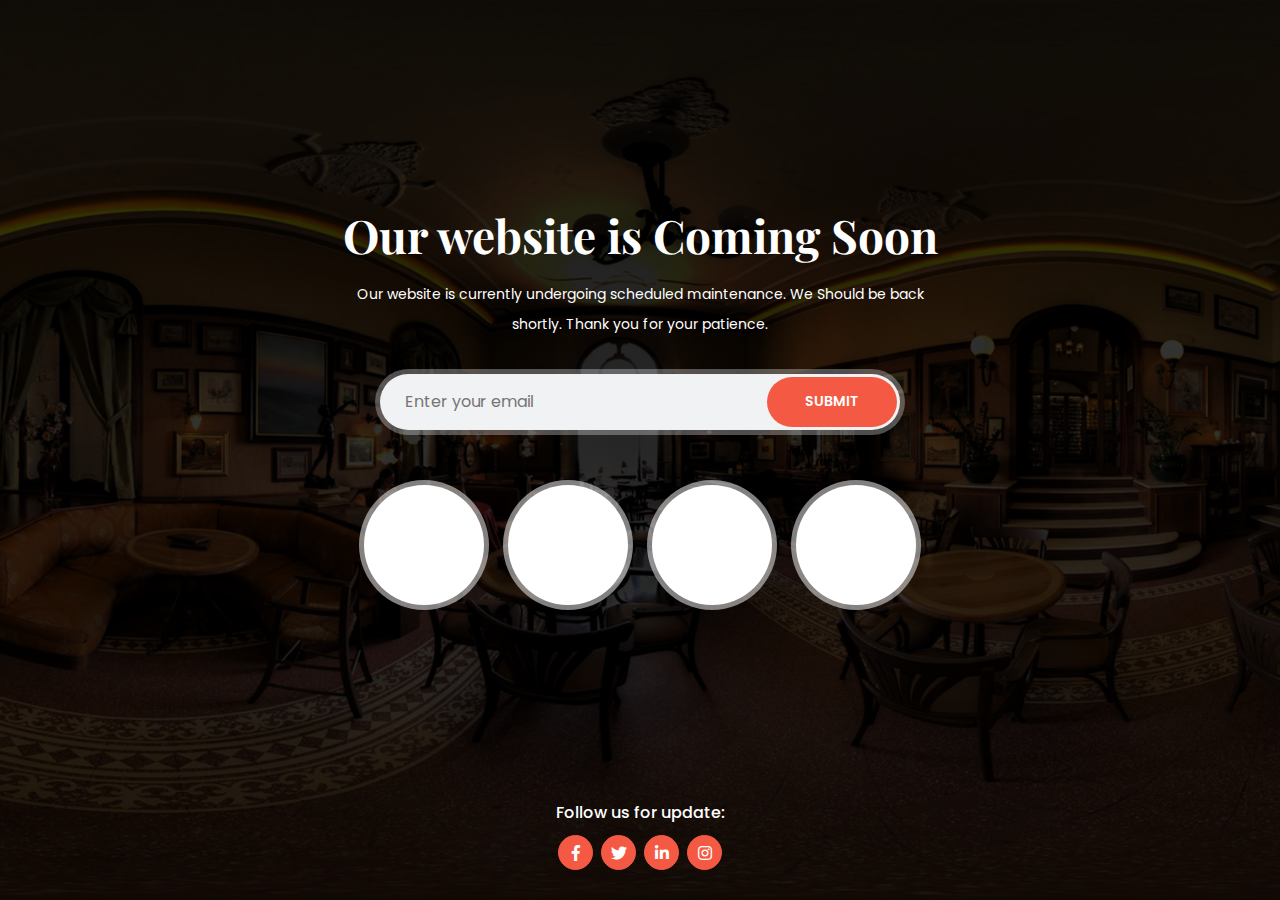
<file: coming-soon.html>
<!doctype html>
<html lang="zxx">
    
<!-- Mirrored from templates.envytheme.com/overtop/default/coming-soon.html by HTTrack Website Copier/3.x [XR&CO'2014], Fri, 22 Apr 2022 09:08:02 GMT -->
<head>
        <!-- REQUIRED META TAGS -->
        <meta charset="utf-8">
        <meta name="viewport" content="width=device-width, initial-scale=1, shrink-to-fit=no">

        <!-- Bootstrap Min CSS -->
        <link rel="stylesheet" href="assets/css/bootstrap.min.css">
        <!-- Meanmenu CSS -->
        <link rel="stylesheet" href="assets/css/meanmenu.css">
        <!-- Slick CSS -->
        <link rel="stylesheet" href="assets/css/slick.min.css">
        <!-- Fontawesome Min CSS -->
        <link rel="stylesheet" href="assets/css/fontawesome.min.css">
        <!-- Animate Min CSS -->
        <link rel="stylesheet" href="assets/css/animate.min.css">
        <!-- Magnific CSS -->
        <link rel="stylesheet" href="assets/css/magnific-popup.min.css">
        <!-- Owl Carousel Min CSS -->
        <link rel="stylesheet" href="assets/css/owl.carousel.min.css">
        <!-- Owl Theme Default Min CSS -->
        <link rel="stylesheet" href="assets/css/owl.theme.default.min.css">
        <!-- Flaticon CSS -->
        <link rel="stylesheet" href="assets/css/flaticon.css">
        <!-- Nice Select Min CSS -->
        <link rel="stylesheet" href="assets/css/nice-select.min.css">
        <!-- Ui CSS -->
        <link rel="stylesheet" href="assets/css/jquery-ui.min.css">
        <!-- Style CSS -->
        <link rel="stylesheet" href="assets/css/style.css">
        <!-- Responsive CSS -->
        <link rel="stylesheet" href="assets/css/responsive.css">

        <title>Overtop - Hotel & Accommodation Booking HTML Template</title>

        <link rel="icon" type="image/png" href="assets/img/favicon.jpg">
    </head>

    <body>

        <!-- Preloader -->
        <div class="preloader">
            <div class="loader">
                <div class="shadow"></div>
                <div class="box"></div>
            </div>
        </div>
        <!-- End Preloader -->

        <!-- Start Coming Soon Area -->
		<section class="coming-soon-area">
            <div class="d-table">
                <div class="d-table-cell">
                    <div class="container">
                        <div class="coming-soon-content">
                            <h1>Our website is Coming Soon</h1>
                            <p>Our website is currently undergoing scheduled maintenance. We Should be back shortly. Thank you for your patience.</p>

                            <form>
                                <input type="email" name="email" id="email" class="email-input" placeholder="Enter your email">
                                <button type="submit" class="submit-btn">Submit</button>
                            </form>

                            <div id="timer">
								<div id="days"></div>
								<div id="hours"></div>
								<div id="minutes"></div>
								<div id="seconds"></div>
                            </div>
                        </div>
                    </div>
                </div>
            </div>

            <ul class="social-list">
                <li class="list-heading">Follow us for update:</li>
                <li><a href="#" class="facebook" target="_blank"><i class="fab fa-facebook-f"></i></a></li>
                <li><a href="#" class="twitter" target="_blank"><i class="fab fa-twitter"></i></a></li>
                <li><a href="#" class="linkedin" target="_blank"><i class="fab fa-linkedin-in"></i></a></li>
                <li><a href="#" class="instagram" target="_blank"><i class="fab fa-instagram"></i></a></li>
            </ul>
        </section>
        <!-- End Coming Soon Area -->

        <!-- jQuery Min JS -->
        <script src="assets/js/jquery-3.2.1.slim.min.js"></script>
        <!-- Popper Min JS -->
        <script src="assets/js/popper.min.js"></script>
        <!-- Bootstrap Min JS -->
        <script src="assets/js/bootstrap.min.js"></script>
        <!-- Slick Min JS -->
        <script src="assets/js/slick.min.js"></script>
        <!-- Mean Menu Min JS -->
        <script src="assets/js/jquery.meanmenu.js"></script>
        <!-- Magnific Min JS -->
        <script src="assets/js/jquery.magnific-popup.min.js"></script>
        <!-- Mixitup Min JS -->
        <script src="assets/js/jquery.mixitup.min.js"></script>
        <!-- Owl Carousel Min JS -->
        <script src="assets/js/owl.carousel.min.js"></script>
        <!-- Counterup JS -->
        <script src="assets/js/jquery.counterup.min.js"></script>
        <!-- Waypoints Min JS -->
        <script src="assets/js/waypoints.min.js"></script>
        <!-- Nice Select Min JS -->
        <script src="assets/js/jquery.nice-select.min.js"></script>
        <!-- Ui JS -->
        <script src="assets/js/jquery-ui.min.js"></script>
        <!-- Form Ajaxchimp JS -->
		<script src="assets/js/jquery.ajaxchimp.min.js"></script>
        <!-- Form Validator JS -->
		<script src="assets/js/form-validator.min.js"></script>
		<!-- Contact JS -->
		<script src="assets/js/contact-form-script.js"></script>
        <!-- Active JS -->
        <script src="assets/js/active.js"></script>
    </body>

<!-- Mirrored from templates.envytheme.com/overtop/default/coming-soon.html by HTTrack Website Copier/3.x [XR&CO'2014], Fri, 22 Apr 2022 09:08:02 GMT -->
</html>
</file>
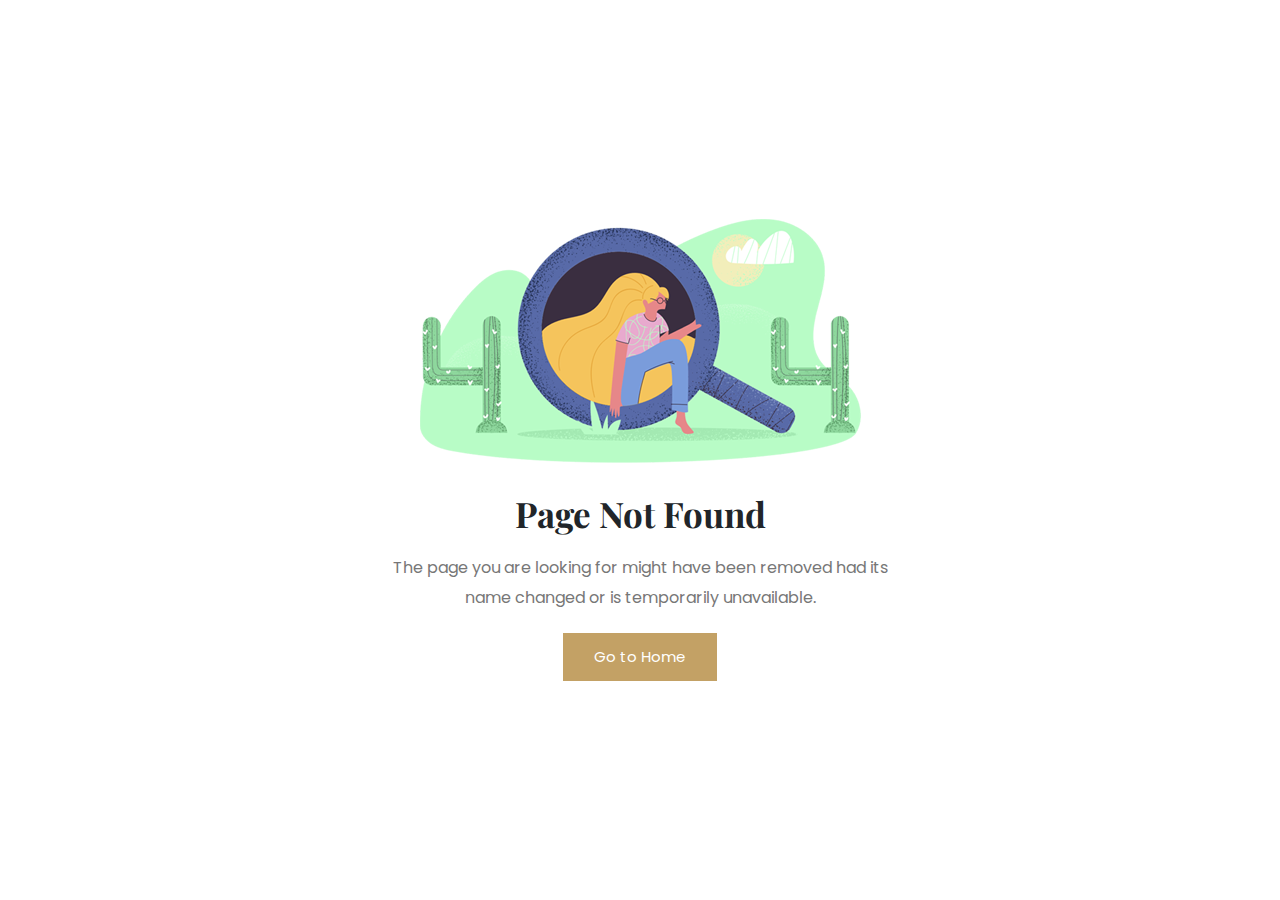
<file: error-404.html>
<!doctype html>
<html lang="zxx">
    
<!-- Mirrored from templates.envytheme.com/overtop/default/error-404.html by HTTrack Website Copier/3.x [XR&CO'2014], Fri, 22 Apr 2022 09:08:02 GMT -->
<head>
        <!-- REQUIRED META TAGS -->
        <meta charset="utf-8">
        <meta name="viewport" content="width=device-width, initial-scale=1, shrink-to-fit=no">

        <!-- Bootstrap Min CSS -->
        <link rel="stylesheet" href="assets/css/bootstrap.min.css">
        <!-- Meanmenu CSS -->
        <link rel="stylesheet" href="assets/css/meanmenu.css">
        <!-- Slick CSS -->
        <link rel="stylesheet" href="assets/css/slick.min.css">
        <!-- Fontawesome Min CSS -->
        <link rel="stylesheet" href="assets/css/fontawesome.min.css">
        <!-- Animate Min CSS -->
        <link rel="stylesheet" href="assets/css/animate.min.css">
        <!-- Magnific CSS -->
        <link rel="stylesheet" href="assets/css/magnific-popup.min.css">
        <!-- Owl Carousel Min CSS -->
        <link rel="stylesheet" href="assets/css/owl.carousel.min.css">
        <!-- Owl Theme Default Min CSS -->
        <link rel="stylesheet" href="assets/css/owl.theme.default.min.css">
        <!-- Flaticon CSS -->
        <link rel="stylesheet" href="assets/css/flaticon.css">
        <!-- Nice Select Min CSS -->
        <link rel="stylesheet" href="assets/css/nice-select.min.css">
        <!-- Ui CSS -->
        <link rel="stylesheet" href="assets/css/jquery-ui.min.css">
        <!-- Style CSS -->
        <link rel="stylesheet" href="assets/css/style.css">
        <!-- Responsive CSS -->
        <link rel="stylesheet" href="assets/css/responsive.css">

        <title>Overtop - Hotel & Accommodation Booking HTML Template</title>

        <link rel="icon" type="image/png" href="assets/img/favicon.jpg">
    </head>

    <body>

        <!-- Preloader -->
        <div class="preloader">
            <div class="loader">
                <div class="shadow"></div>
                <div class="box"></div>
            </div>
        </div>
        <!-- End Preloader -->

       
        <!-- Start Error Area -->
		<section class="error-area">
            <div class="d-table">
                <div class="d-table-cell">
                    <div class="container">
                        <div class="error-content">
                            <img src="assets/img/404.png" alt="error">
        
                            <h3>Page Not Found</h3>
                            <p>The page you are looking for might have been removed had its name changed or is temporarily unavailable.</p>
        
                            <a href="index.html" class="default-btn-one">
                                Go to Home
                            </a>
                        </div>
                    </div>
                </div>
            </div>
        </section>
        <!-- End Error Area -->

    

        <!-- jQuery Min JS -->
        <script src="assets/js/jquery-3.2.1.slim.min.js"></script>
        <!-- Popper Min JS -->
        <script src="assets/js/popper.min.js"></script>
        <!-- Bootstrap Min JS -->
        <script src="assets/js/bootstrap.min.js"></script>
        <!-- Slick Min JS -->
        <script src="assets/js/slick.min.js"></script>
        <!-- Mean Menu Min JS -->
        <script src="assets/js/jquery.meanmenu.js"></script>
        <!-- Magnific Min JS -->
        <script src="assets/js/jquery.magnific-popup.min.js"></script>
        <!-- Mixitup Min JS -->
        <script src="assets/js/jquery.mixitup.min.js"></script>
        <!-- Owl Carousel Min JS -->
        <script src="assets/js/owl.carousel.min.js"></script>
        <!-- Counterup JS -->
        <script src="assets/js/jquery.counterup.min.js"></script>
        <!-- Waypoints Min JS -->
        <script src="assets/js/waypoints.min.js"></script>
        <!-- Nice Select Min JS -->
        <script src="assets/js/jquery.nice-select.min.js"></script>
        <!-- Ui JS -->
        <script src="assets/js/jquery-ui.min.js"></script>
        <!-- Form Ajaxchimp JS -->
		<script src="assets/js/jquery.ajaxchimp.min.js"></script>
        <!-- Form Validator JS -->
		<script src="assets/js/form-validator.min.js"></script>
		<!-- Contact JS -->
		<script src="assets/js/contact-form-script.js"></script>
        <!-- Active JS -->
        <script src="assets/js/active.js"></script>
    </body>

<!-- Mirrored from templates.envytheme.com/overtop/default/error-404.html by HTTrack Website Copier/3.x [XR&CO'2014], Fri, 22 Apr 2022 09:08:02 GMT -->
</html>
</file>
<file: assets/css/flaticon.css>
/*
Flaticon icon font: Flaticon
*/

@font-face {
    font-family: "Flaticon";
    src: url("../fonts/Flaticon.eot");
    src: url("../fonts/Flaticond41d.eot?#iefix") format("embedded-opentype"),
    url("../fonts/Flaticon.woff2") format("woff2"),
    url("../fonts/Flaticon.woff") format("woff"),
    url("../fonts/Flaticon.ttf") format("truetype"),
    url("../fonts/Flaticon.svg#Flaticon") format("svg");
    font-weight: normal;
    font-style: normal;
}
@media screen and (-webkit-min-device-pixel-ratio:0) {
    @font-face {
        font-family: "Flaticon";
        src: url("../fonts/Flaticon.svg#Flaticon") format("svg");
    }
}
[class^="flaticon-"]:before, [class*=" flaticon-"]:before, [class^="flaticon-"]:after, [class*=" flaticon-"]:after {   
    font-family: Flaticon;
    font-size: 20px;
    font-style: normal;
}

.flaticon-next:before { content: "\f100"; }
.flaticon-call-answer:before { content: "\f101"; }
.flaticon-play-button:before { content: "\f102"; }
.flaticon-up-arrow:before { content: "\f103"; }
.flaticon-angle-arrow-down:before { content: "\f104"; }
.flaticon-check-mark:before { content: "\f105"; }
.flaticon-left-arrow-key:before { content: "\f106"; }
.flaticon-keyboard-right-arrow-button:before { content: "\f107"; }
.flaticon-wifi:before { content: "\f108"; }
.flaticon-plane:before { content: "\f109"; }
.flaticon-swimming-silhouette:before { content: "\f10a"; }
.flaticon-left-quote:before { content: "\f10b"; }
.flaticon-calendar:before { content: "\f10c"; }
.flaticon-avatar:before { content: "\f10d"; }
.flaticon-fax:before { content: "\f10e"; }
.flaticon-envelope:before { content: "\f10f"; }
.flaticon-placeholder:before { content: "\f110"; }
.flaticon-weightlifting:before { content: "\f111"; }
.flaticon-glass-and-bottle-of-wine:before { content: "\f112"; }
.flaticon-breakfast:before { content: "\f113"; }
.flaticon-hotel:before { content: "\f114"; }
.flaticon-condominium:before { content: "\f115"; }
.flaticon-team:before { content: "\f116"; }
.flaticon-quality:before { content: "\f117"; }
.flaticon-left-arrow:before { content: "\f118"; }
.flaticon-right-arrow:before { content: "\f119"; }
</file>
<file: assets/css/style.css>
@import url("https://fonts.googleapis.com/css?family=Playfair+Display:400,400i,700,700i,900,900i&amp;display=swap&amp;subset=cyrillic,latin-ext,vietnamese");
@import url("https://fonts.googleapis.com/css?family=Poppins:100,100i,200,200i,300,300i,400,400i,500,500i,600,600i,700,700i,800,800i,900,900i&amp;display=swap&amp;subset=devanagari,latin-ext");
@import url("https://fonts.googleapis.com/css?family=Monoton&amp;display=swap");
@import url("https://fonts.googleapis.com/css?family=Prata&amp;display=swap&amp;subset=cyrillic,cyrillic-ext,vietnamese");
body {
  font-family: 'Poppins', sans-serif;
}

/*
@File: Overtop Template Styles.

* This file contains the styling for the actual template, this
is the file you need to edit to change the look of the
template.

This files table contents are outlined below>>>>>

*******************************************
*******************************************

** - Default Area CSS
** - Preloader Area CSS
** - Navbar CSS
** - Banner Area CSS
** - Slider Area CSS
** - Check Section CSS
** - About Section CSS
** - Room Section CSS
** - Reception Section CSS
** - Convention Section CSS
** - Video Section CSS
** - Top Services Section CSS
** - Tabs Section CSS
** - Client Section CSS
** - Blog Section CSS
** - Partner Section CSS
** - Memory Section CSS
** - Services Section CSS
** - Counter Section CSS
** - Gallery Section CSS
** - Page Banner Style CSS
** - Contact-info Section CSS
** - Contact Section CSS
** - Newsletter Style CSS
** - Footer Style CSS

*/
/*================================================
Default Area CSS
=================================================*/
p {
  font-family: 'Poppins', sans-serif;
  color: #777777;
}

.h1, .h2, .h3, .h4, .h5, .h6, h1, h2, h3, h4, h5, h6 {
  font-family: 'Playfair Display', serif;
  font-weight: bold;
}

img {
  max-width: 100%;
  height: auto;
}

.d-table {
  width: 100%;
  height: 100%;
}

.d-table-cell {
  vertical-align: middle;
}

a {
  text-decoration: none;
  -webkit-transition: .6s;
  transition: .6s;
}

.section-title {
  text-align: center;
  margin-bottom: 50px;
}

.section-title span {
  font-size: 14px;
  color: #c3a165;
  font-weight: 600;
  letter-spacing: 2px;
  text-transform: uppercase;
}

.section-title h3 {
  font-size: 36px;
  margin: 10px 0 0 0;
  text-transform: capitalize;
  position: relative;
  padding-bottom: 20px;
}

.section-title h3::before {
  content: '';
  position: absolute;
  background-color: #c3a165;
  height: 3px;
  width: 100px;
  bottom: 0;
  left: 0;
  right: 0;
  margin: auto;
}

button:focus {
  outline: 0;
}

.bg-color {
  background-color: #f5f5f5a4;
}

/*================================================
Preloader Area CSS
=================================================*/
.preloader {
  position: fixed;
  width: 100%;
  height: 100%;
  z-index: 99999;
  background: #cfa97a;
  top: 0;
  left: 0;
}

.preloader .loader {
  position: absolute;
  top: 43%;
  left: 0;
  right: 0;
  -webkit-transform: translateY(-43%);
          transform: translateY(-43%);
  text-align: center;
  margin: 0 auto;
  width: 50px;
  height: 50px;
}

.preloader .box {
  width: 100%;
  height: 100%;
  background: #ffffff;
  -webkit-animation: animate .5s linear infinite;
          animation: animate .5s linear infinite;
  position: absolute;
  top: 0;
  left: 0;
  border-radius: 3px;
}

.preloader .shadow {
  width: 100%;
  height: 5px;
  background: #000;
  opacity: 0.1;
  position: absolute;
  top: 59px;
  left: 0;
  border-radius: 50%;
  -webkit-animation: shadow .5s linear infinite;
          animation: shadow .5s linear infinite;
}

@-webkit-keyframes loader {
  0% {
    left: -100px;
  }
  100% {
    left: 110%;
  }
}

@keyframes loader {
  0% {
    left: -100px;
  }
  100% {
    left: 110%;
  }
}

@-webkit-keyframes animate {
  17% {
    border-bottom-right-radius: 3px;
  }
  25% {
    -webkit-transform: translateY(9px) rotate(22.5deg);
            transform: translateY(9px) rotate(22.5deg);
  }
  50% {
    -webkit-transform: translateY(18px) scale(1, 0.9) rotate(45deg);
            transform: translateY(18px) scale(1, 0.9) rotate(45deg);
    border-bottom-right-radius: 40px;
  }
  75% {
    -webkit-transform: translateY(9px) rotate(67.5deg);
            transform: translateY(9px) rotate(67.5deg);
  }
  100% {
    -webkit-transform: translateY(0) rotate(90deg);
            transform: translateY(0) rotate(90deg);
  }
}

@keyframes animate {
  17% {
    border-bottom-right-radius: 3px;
  }
  25% {
    -webkit-transform: translateY(9px) rotate(22.5deg);
            transform: translateY(9px) rotate(22.5deg);
  }
  50% {
    -webkit-transform: translateY(18px) scale(1, 0.9) rotate(45deg);
            transform: translateY(18px) scale(1, 0.9) rotate(45deg);
    border-bottom-right-radius: 40px;
  }
  75% {
    -webkit-transform: translateY(9px) rotate(67.5deg);
            transform: translateY(9px) rotate(67.5deg);
  }
  100% {
    -webkit-transform: translateY(0) rotate(90deg);
            transform: translateY(0) rotate(90deg);
  }
}

@-webkit-keyframes shadow {
  50% {
    -webkit-transform: scale(1.2, 1);
            transform: scale(1.2, 1);
  }
}

@keyframes shadow {
  50% {
    -webkit-transform: scale(1.2, 1);
            transform: scale(1.2, 1);
  }
}

/*================================================
Navbar CSS
=================================================*/
.overtop-mobile-nav {
  display: none;
}

.overtop-mobile-nav.mean-container .mean-nav ul li a.active {
  color: #cfa97a;
}

.navbar-area {
  position: absolute;
  left: 0;
  top: 0;
  width: 100%;
  height: auto;
  z-index: 99;
  background-color: transparent;
}

.is-sticky {
  position: fixed;
  top: 0;
  left: 0;
  width: 100%;
  z-index: 999;
  -webkit-box-shadow: 0 2px 28px 0 rgba(0, 0, 0, 0.06);
          box-shadow: 0 2px 28px 0 rgba(0, 0, 0, 0.06);
  background-color: #ffffff !important;
  -webkit-animation: 500ms ease-in-out 0s normal none 1 running fadeInDown;
          animation: 500ms ease-in-out 0s normal none 1 running fadeInDown;
  max-width: 100% !important;
}

.is-sticky .overtop-nav::before {
  display: none;
}

.navbar-brand {
  padding-top: 0;
  padding-bottom: 0;
}

.overtop-nav {
  background-color: #ffffff;
  padding-top: 10px;
  padding-bottom: 10px;
  position: relative;
  -webkit-transition: all 0.5s;
  transition: all 0.5s;
  max-width: 1140px;
  margin: auto;
}

.overtop-nav::before {
  content: "";
  position: absolute;
  top: 0;
  left: -20px;
  right: 0;
  height: 100%;
  background-color: #f5f7fab8;
  z-index: -1;
  width: 1180px !important;
  margin: auto;
  -webkit-transition: all 0.05s;
  transition: all 0.05s;
  height: 105px;
}

.overtop-nav .navbar {
  padding-right: 0;
  padding-top: 0;
  padding-left: 0;
  padding-bottom: 0;
}

.overtop-nav .navbar ul {
  padding-left: 0;
  list-style-type: none;
  margin-bottom: 0;
}

.overtop-nav .navbar .navbar-nav {
  margin-left: auto;
}

.overtop-nav .navbar .navbar-nav .nav-item {
  position: relative;
  padding-top: 15px;
  padding-bottom: 15px;
  padding-left: 0;
  padding-right: 0;
}

.overtop-nav .navbar .navbar-nav .nav-item a {
  font-size: 14.4px;
  font-weight: 600;
  color: #000000;
  text-transform: capitalize;
  padding-left: 0;
  padding-right: 0;
  padding-top: 0;
  padding-bottom: 0;
  margin-left: 12px;
  margin-right: 12px;
}

.overtop-nav .navbar .navbar-nav .nav-item a:hover, .overtop-nav .navbar .navbar-nav .nav-item a:focus, .overtop-nav .navbar .navbar-nav .nav-item a.active {
  color: #cfa97a;
  -webkit-transition: .6s;
  transition: .6s;
}

.overtop-nav .navbar .navbar-nav .nav-item a i {
  margin-left: 0;
  font-size: 12px;
}

.overtop-nav .navbar .navbar-nav .nav-item:hover a, .overtop-nav .navbar .navbar-nav .nav-item:focus a, .overtop-nav .navbar .navbar-nav .nav-item.active a {
  color: #cfa97a;
  -webkit-transition: .6s;
  transition: .6s;
}

.overtop-nav .navbar .navbar-nav .nav-item .dropdown-menu {
  -webkit-box-shadow: 0px 0px 15px 0px rgba(0, 0, 0, 0.1);
          box-shadow: 0px 0px 15px 0px rgba(0, 0, 0, 0.1);
  background: #ffffff;
  position: absolute;
  border: none;
  top: 80px;
  left: 0;
  width: 250px;
  z-index: 99;
  display: block;
  opacity: 0;
  visibility: hidden;
  border-radius: 0;
  -webkit-transition: all 0.3s ease-in-out;
  transition: all 0.3s ease-in-out;
  padding-top: 20px;
  padding-left: 5px;
  padding-right: 5px;
  padding-bottom: 20px;
}

.overtop-nav .navbar .navbar-nav .nav-item .dropdown-menu li {
  position: relative;
  padding: 0;
}

.overtop-nav .navbar .navbar-nav .nav-item .dropdown-menu li a {
  text-transform: capitalize;
  padding: 8px 15px;
  margin: 0;
  display: block;
  color: #141414;
  font-size: 15.4px;
  font-weight: 600;
}

.overtop-nav .navbar .navbar-nav .nav-item .dropdown-menu li a:hover, .overtop-nav .navbar .navbar-nav .nav-item .dropdown-menu li a:focus, .overtop-nav .navbar .navbar-nav .nav-item .dropdown-menu li a.active {
  color: #cfa97a;
  -webkit-transition: .6s;
  transition: .6s;
}

.overtop-nav .navbar .navbar-nav .nav-item .dropdown-menu li .dropdown-menu {
  left: 220px;
  top: 0;
  opacity: 0;
  visibility: hidden;
}

.overtop-nav .navbar .navbar-nav .nav-item .dropdown-menu li .dropdown-menu li a {
  color: #141414;
  text-transform: capitalize;
}

.overtop-nav .navbar .navbar-nav .nav-item .dropdown-menu li .dropdown-menu li a:hover, .overtop-nav .navbar .navbar-nav .nav-item .dropdown-menu li .dropdown-menu li a:focus, .overtop-nav .navbar .navbar-nav .nav-item .dropdown-menu li .dropdown-menu li a.active {
  color: #cfa97a;
  -webkit-transition: .6s;
  transition: .6s;
}

.overtop-nav .navbar .navbar-nav .nav-item .dropdown-menu li .dropdown-menu li {
  position: relative;
  padding: 0;
}

.overtop-nav .navbar .navbar-nav .nav-item .dropdown-menu li .dropdown-menu li a {
  text-transform: capitalize;
  padding: 8px 15px;
  margin: 0;
  display: block;
  color: #141414;
  font-size: 15.4px;
  font-weight: 600;
}

.overtop-nav .navbar .navbar-nav .nav-item .dropdown-menu li .dropdown-menu li a:hover, .overtop-nav .navbar .navbar-nav .nav-item .dropdown-menu li .dropdown-menu li a:focus, .overtop-nav .navbar .navbar-nav .nav-item .dropdown-menu li .dropdown-menu li a.active {
  color: #cfa97a;
  -webkit-transition: .6s;
  transition: .6s;
}

.overtop-nav .navbar .navbar-nav .nav-item .dropdown-menu li .dropdown-menu li .dropdown-menu {
  left: 220px;
  top: 0;
  opacity: 0;
  visibility: hidden;
}

.overtop-nav .navbar .navbar-nav .nav-item .dropdown-menu li .dropdown-menu li .dropdown-menu li a {
  color: #141414;
  text-transform: capitalize;
}

.overtop-nav .navbar .navbar-nav .nav-item .dropdown-menu li .dropdown-menu li .dropdown-menu li a:hover, .overtop-nav .navbar .navbar-nav .nav-item .dropdown-menu li .dropdown-menu li .dropdown-menu li a:focus, .overtop-nav .navbar .navbar-nav .nav-item .dropdown-menu li .dropdown-menu li .dropdown-menu li a.active {
  color: #cfa97a;
  -webkit-transition: .6s;
  transition: .6s;
}

.overtop-nav .navbar .navbar-nav .nav-item .dropdown-menu li .dropdown-menu li.active a {
  color: #cfa97a;
  -webkit-transition: .6s;
  transition: .6s;
}

.overtop-nav .navbar .navbar-nav .nav-item .dropdown-menu li .dropdown-menu li:hover .dropdown-menu {
  opacity: 1;
  visibility: visible;
  top: -15px;
}

.overtop-nav .navbar .navbar-nav .nav-item .dropdown-menu li.active a {
  color: #cfa97a;
  -webkit-transition: .6s;
  transition: .6s;
}

.overtop-nav .navbar .navbar-nav .nav-item .dropdown-menu li:hover .dropdown-menu {
  opacity: 1;
  visibility: visible;
  top: -15px;
}

.overtop-nav .navbar .navbar-nav .nav-item:hover .dropdown-menu {
  opacity: 1;
  visibility: visible;
  top: 100%;
}

.others-options .appoinment-btn {
  margin-top: 5px;
}

.others-options .appoinment-btn .appoinment-btn-one {
  display: inline-block;
  padding: 10px 20px;
  border: 1px solid #c3a165;
  color: #ffffff;
  background-color: #c3a165;
  font-size: 15px;
  line-height: normal;
}

.others-options .appoinment-btn .appoinment-btn-one:hover {
  background-color: #ffffff;
  color: #c3a165;
  -webkit-transition: .6s;
  transition: .6s;
  text-decoration: none;
}

.others-options i::before {
  font-size: 18px;
  margin-right: 5px;
}

/*================================================
Banner Area CSS
=================================================*/
.banner-area {
  background-image: url(../img/banner-bg.jpg);
  background-size: cover;
  background-position: center center;
  background-repeat: no-repeat;
  height: 100%;
  position: relative;
  z-index: 1;
  padding-top: 100px;
  padding-bottom: 230px;
}

.banner-area::before {
  position: absolute;
  content: "";
  height: 100%;
  width: 100%;
  left: 0;
  top: 0;
  background: #000000;
  z-index: -1;
  opacity: 0.5;
}

.main-banner-content {
  text-align: center;
  margin-top: 100px;
}

.main-banner-content span {
  font-size: 24px;
  font-weight: 600;
  color: #ffffff;
}

.main-banner-content h1 {
  font-size: 90px;
  color: #ffffff;
  max-width: 700px;
  margin: auto;
}

.main-banner-content p {
  font-size: 24px;
  color: #ffffff;
  font-weight: 400;
  position: relative;
  padding-bottom: 15px;
  margin: 18px 0 14px 0;
}

.main-banner-content p::before {
  position: absolute;
  content: "";
  height: 2px;
  width: 35%;
  background-color: #ffffff;
  bottom: 0;
  left: 0;
  right: 0;
  margin: auto;
}

.banner-video {
  position: relative;
}

.banner-video .video-btn {
  position: absolute;
  bottom: -90px;
  left: -170px;
  right: 0;
  text-align: center;
  margin-top: 0;
}

.banner-video .video-btn a {
  color: #ffffff;
  display: inline-block;
  width: 80px;
  height: 80px;
  line-height: 82px;
  background: #bdb2ab;
  position: relative;
  z-index: 1;
  border-radius: 50%;
  text-align: center;
  padding-left: 2px;
}

.banner-video .video-btn a::after {
  z-index: -1;
  content: "";
  position: absolute;
  left: 0;
  top: 0;
  width: 80px;
  height: 80px;
  -webkit-animation: ripple 1.6s ease-out infinite;
          animation: ripple 1.6s ease-out infinite;
  opacity: 0;
  border-radius: 50%;
  background: #bdb2ab;
}

.banner-video .video-btn a:hover {
  color: #bdb2ab;
  background: #ffffff;
  -webkit-transition: .6s;
  transition: .6s;
  text-decoration: none;
}

.banner-video .video-btn i {
  font-weight: 900;
}

.banner-video .video-btn i::before {
  font-size: 45px;
}

.banner-video .discover-btn {
  position: absolute;
  text-align: center;
  left: 15%;
  right: 0;
  top: 30px;
}

.banner-video .discover-btn .discover-btn-one {
  display: inline-block;
  padding: 14px 30px;
  background-color: #c3a165;
  color: #ffffff;
  font-size: 14px;
  font-weight: 500;
  border: 1px solid #c3a165;
  -webkit-transition: .6;
  transition: .6;
}

.banner-video .discover-btn .discover-btn-one:hover {
  background-color: transparent;
  color: #ffffff;
  text-decoration: none;
}

@-webkit-keyframes ripple {
  0%, 35% {
    -webkit-transform: scale(0);
            transform: scale(0);
    opacity: 1;
  }
  50% {
    -webkit-transform: scale(1.5);
            transform: scale(1.5);
    opacity: 0.8;
  }
  100% {
    opacity: 0;
    -webkit-transform: scale(2);
            transform: scale(2);
  }
}

@keyframes ripple {
  0%, 35% {
    -webkit-transform: scale(0);
            transform: scale(0);
    opacity: 1;
  }
  50% {
    -webkit-transform: scale(1.5);
            transform: scale(1.5);
    opacity: 0.8;
  }
  100% {
    opacity: 0;
    -webkit-transform: scale(2);
            transform: scale(2);
  }
}

/*================================================
Check Section CSS
=================================================*/
.check-section {
  padding-top: 0;
  padding-bottom: 0;
  background-color: #f5f5f5;
  -webkit-box-shadow: 0 0 30px rgba(32, 32, 32, 0.15);
          box-shadow: 0 0 30px rgba(32, 32, 32, 0.15);
}

.check-content {
  background-color: #ffffff;
  -webkit-box-shadow: 0 0 30px rgba(32, 32, 32, 0.15);
          box-shadow: 0 0 30px rgba(32, 32, 32, 0.15);
  padding: 38px 20px;
}

.check-content p {
  font-size: 14px;
  color: #999999;
  font-weight: 600;
  text-transform: uppercase;
  margin: 0 0 20px 0;
}

.check-content h2 {
  font-size: 40px;
  color: #000000;
  margin: 0 0 0 0;
}

.check-content a {
  text-decoration: none;
}

.check-content .form-group {
  position: relative;
}

.check-content .form-group .form-control {
  height: auto !important;
  color: #999797 !important;
  border: none !important;
  background-color: unset;
  border-radius: 0;
  padding: 0;
  font-size: 35px;
  font-family: 'Prata', serif;
  margin-bottom: -18px;
  width: 100%;
}

.check-content .form-group .form-control:focus {
  background-color: #fff;
  border: 1px solid #c3a165;
  outline: 0;
  -webkit-box-shadow: none;
          box-shadow: none;
}

.check-content .form-group .form-content {
  height: auto !important;
  color: #999797 !important;
  border: none !important;
  background-color: unset;
  border-radius: 0;
  padding: 0;
  font-size: 40px;
  font-family: 'Prata', serif;
  margin-bottom: -6px;
  width: 100%;
}

.check-content .form-group .form-content:focus {
  background-color: #fff;
  border: 1px solid #c3a165;
  outline: 0;
  -webkit-box-shadow: none;
          box-shadow: none;
}

.check-content .form-group .nice-select {
  float: unset;
}

.check-content .form-group .nice-select .list {
  z-index: 999;
  width: 100%;
  overflow-y: auto;
  height: 200px;
}

.check-content .form-group .nice-select .option {
  padding-left: 10px;
  padding-right: 10px;
  font-size: 16px;
}

.check-content .form-group .nice-select::after {
  height: 12px;
  width: 12px;
}

.check-content .form-group select.form-control:not([size]):not([multiple]) {
  height: calc(2.25rem + 14px);
}

.check-content .form-group i {
  color: #b2b1b1;
  position: absolute;
  bottom: 15px;
  right: 16px;
}

.check-content .form-group i::before {
  font-size: 22px;
  line-height: normal;
}

.btn-content {
  background-color: #ffffff;
  -webkit-box-shadow: 0 0 30px rgba(32, 32, 32, 0.15);
          box-shadow: 0 0 30px rgba(32, 32, 32, 0.15);
  padding: 50px 20px;
  text-align: center;
}

.btn-content .check-btn .default-btn-one {
  display: inline-block;
  padding: 14px 30px;
  background-color: #c3a165;
  color: #ffffff;
  font-size: 14px;
  font-weight: 500;
  border: 1px solid #c3a165;
  -webkit-transition: .6;
  transition: .6;
  cursor: pointer;
}

.btn-content .check-btn .default-btn-one:hover {
  background-color: #ffffff;
  color: #cfa97a;
  text-decoration: none;
}

/*===============================================
About Section CSS
=================================================*/
.about-section {
  padding-top: 100px;
  padding-bottom: 100px;
  line-height: 1;
}

.about-content {
  padding-right: 20px;
}

.about-content span {
  font-size: 14px;
  color: #c3a165;
  text-transform: uppercase;
  font-weight: 600;
}

.about-content h3 {
  font-size: 36px;
  color: #000000;
  margin: 10px 0 40px 0;
  position: relative;
  padding-bottom: 25px;
}

.about-content h3::before {
  position: absolute;
  content: "";
  height: 3px;
  width: 75px;
  background-color: #c3a165;
  bottom: 0;
}

.about-content p {
  font-size: 14px;
  color: #777777;
  line-height: 26px;
  margin: 0 0 0 0;
}

.about-content .about-btn {
  margin-top: 30px;
}

.about-content .about-btn .about-btn-one {
  display: inline-block;
  color: #c3a165;
  font-weight: 500;
  -webkit-transition: .6s;
  transition: .6s;
}

.about-content .about-btn .about-btn-one:hover {
  text-decoration: none;
  letter-spacing: 1px;
}

.about-content .about-btn i {
  display: inline-block;
  height: 20px;
  width: 20px;
  line-height: 20px;
  background-color: #c3a165;
  color: #ffffff;
  font-size: 12px;
  text-align: center;
  border-radius: 30px;
  margin-left: 5px;
}

.no-padding {
  padding: 5px;
  padding-top: 0;
  padding-bottom: 0;
}

.about-image {
  margin-bottom: 22px;
}

.about-image:last-child {
  margin-bottom: 0;
}

.about-image img {
  width: 100%;
}

/*================================================
Room Section CSS
=================================================*/
.room-section {
  background-image: url(../img/room-bg.jpg);
  background-position: center center;
  background-size: cover;
  background-repeat: no-repeat;
  padding-top: 100px;
  padding-bottom: 100px;
  line-height: 1;
}

.room-slider .room-item {
  margin: 10px;
}

.room-slider .room-item .room-content {
  background-color: #ffffff;
  -webkit-box-shadow: 0 10px 55px 5px rgba(137, 173, 255, 0.2);
          box-shadow: 0 10px 55px 5px rgba(137, 173, 255, 0.2);
  padding: 25px 20px;
}

.room-slider .room-item .room-content h3 {
  font-size: 22px;
  color: #000000;
  margin: 0 0 18px 0;
}

.room-slider .room-item .room-content p {
  font-size: 14px;
  font-weight: 400;
  margin: 0 0 0 0;
  line-height: 25px;
}

.room-slider .room-item .room-content .room-btn {
  margin-top: 20px;
}

.room-slider .room-item .room-content .room-btn .room-btn-one {
  display: inline-block;
  color: #565656;
  font-weight: 500;
  -webkit-transition: 6s;
  transition: 6s;
}

.room-slider .room-item .room-content .room-btn .room-btn-one:hover {
  text-decoration: none;
  letter-spacing: 1px;
}

.room-slider .room-item .room-content .room-btn i {
  display: inline-block;
  height: 20px;
  width: 20px;
  line-height: 20px;
  background-color: #c3a165;
  color: #ffffff;
  font-size: 12px;
  text-align: center;
  border-radius: 30px;
  margin-left: 5px;
}

.room-slider .room-item .room-image .night-btn {
  position: relative;
}

.room-slider .room-item .room-image .night-btn .default-btn-one {
  background-color: #c3a165;
  border: 1px solid #c3a165;
  display: inline-block;
  padding: 12px 25px;
  color: #ffffff;
  font-size: 15px;
  font-weight: 500;
  position: absolute;
  bottom: -10px;
  right: 15px;
}

.room-slider .room-item .room-image .night-btn .default-btn-one:hover {
  text-decoration: none;
  background-color: #cfa97a;
  color: #ffffff;
  -webkit-transition: .6s;
  transition: .6s;
}

.room-slider .owl-prev {
  position: absolute;
  left: -8%;
  top: 40%;
  height: 50px;
  width: 50px;
  line-height: 30px;
  font-size: 28px !important;
  background-color: transparent !important;
  color: #c3a165 !important;
  border: 3px solid #c3a165 !important;
  border-radius: 50px !important;
}

.room-slider .owl-prev:hover {
  background-color: #c3a165 !important;
  color: #ffffff !important;
  -webkit-transition: .6s;
  transition: .6s;
}

.room-slider .owl-next {
  position: absolute;
  right: -8%;
  top: 40%;
  height: 50px;
  width: 50px;
  line-height: 30px;
  font-size: 28px !important;
  background-color: transparent !important;
  color: #c3a165 !important;
  border: 3px solid #c3a165 !important;
  border-radius: 50px !important;
}

.room-slider .owl-next:hover {
  background-color: #c3a165 !important;
  color: #ffffff !important;
  -webkit-transition: .6s;
  transition: .6s;
}

.room-slider .owl-nav {
  margin-top: 0;
}

.view-btn {
  text-align: center;
  margin-top: 50px;
}

.view-btn .view-btn-one {
  background-color: #c3a165;
  border: 1px solid #c3a165;
  display: inline-block;
  padding: 12px 25px;
  color: #ffffff;
  font-size: 15px;
  font-weight: 500;
}

.view-btn .view-btn-one:hover {
  text-decoration: none;
  background-color: #ffffff;
  color: #c3a165;
  -webkit-transition: .6s;
  transition: .6s;
}

/*================================================
Room Area CSS
=================================================*/
.room-area {
  background-position: center center;
  background-size: cover;
  background-repeat: no-repeat;
  padding-top: 100px;
  padding-bottom: 0;
  line-height: 1;
  position: relative;
  z-index: 1;
}

.room-area::before {
  position: absolute;
  content: "";
  top: 0;
  left: 0;
  width: 100%;
  height: 65%;
  background-image: url(../img/room-bg.jpg);
  z-index: -1;
}

.room-area .room-slider .room-item {
  margin: 10px;
}

.room-area .room-slider .room-item .room-content {
  background-color: #ffffff;
  -webkit-box-shadow: 0 10px 55px 5px rgba(137, 173, 255, 0.2);
          box-shadow: 0 10px 55px 5px rgba(137, 173, 255, 0.2);
  padding: 25px 20px;
  border: 1px solid #f3f3f3;
}

.room-area .room-slider .room-item .room-content h3 {
  font-size: 22px;
  color: #000000;
  margin: 0 0 18px 0;
}

.room-area .room-slider .room-item .room-content p {
  font-size: 14px;
  font-weight: 400;
  margin: 0 0 0 0;
  line-height: 25px;
}

.room-area .room-slider .room-item .room-content .room-btn {
  margin-top: 20px;
}

.room-area .room-slider .room-item .room-content .room-btn .room-btn-one {
  display: inline-block;
  color: #565656;
  font-weight: 500;
  -webkit-transition: 6s;
  transition: 6s;
}

.room-area .room-slider .room-item .room-content .room-btn .room-btn-one:hover {
  text-decoration: none;
  letter-spacing: 1px;
}

.room-area .room-slider .room-item .room-content .room-btn i {
  display: inline-block;
  height: 20px;
  width: 20px;
  line-height: 20px;
  background-color: #c3a165;
  color: #ffffff;
  font-size: 12px;
  text-align: center;
  border-radius: 30px;
  margin-left: 5px;
}

.room-area .room-slider .room-item .room-image .night-btn {
  position: relative;
}

.room-area .room-slider .room-item .room-image .night-btn .default-btn-one {
  background-color: #c3a165;
  border: 1px solid #c3a165;
  display: inline-block;
  padding: 12px 25px;
  color: #ffffff;
  font-size: 15px;
  font-weight: 500;
  position: absolute;
  bottom: -10px;
  right: 15px;
}

.room-area .room-slider .room-item .room-image .night-btn .default-btn-one:hover {
  text-decoration: none;
  background-color: #cfa97a;
  color: #ffffff;
  -webkit-transition: .6s;
  transition: .6s;
}

.room-area .room-slider .owl-prev {
  position: absolute;
  left: -8%;
  top: 40%;
  height: 50px;
  width: 50px;
  line-height: 30px;
  font-size: 28px !important;
  background-color: transparent !important;
  color: #c3a165 !important;
  border: 3px solid #c3a165 !important;
  border-radius: 50px !important;
}

.room-area .room-slider .owl-prev:hover {
  background-color: #c3a165 !important;
  color: #ffffff !important;
  -webkit-transition: .6s;
  transition: .6s;
}

.room-area .room-slider .owl-next {
  position: absolute;
  right: -8%;
  top: 40%;
  height: 50px;
  width: 50px;
  line-height: 30px;
  font-size: 28px !important;
  background-color: transparent !important;
  color: #c3a165 !important;
  border: 3px solid #c3a165 !important;
  border-radius: 50px !important;
}

.room-area .room-slider .owl-next:hover {
  background-color: #c3a165 !important;
  color: #ffffff !important;
  -webkit-transition: .6s;
  transition: .6s;
}

.room-area .room-slider .owl-nav {
  margin-top: 0;
}

.room-area .view-btn {
  text-align: center;
  margin-top: 50px;
}

.room-area .view-btn .view-btn-one {
  background-color: #c3a165;
  border: 1px solid #c3a165;
  display: inline-block;
  padding: 12px 25px;
  color: #ffffff;
  font-size: 15px;
  font-weight: 500;
}

.room-area .view-btn .view-btn-one:hover {
  text-decoration: none;
  background-color: #ffffff;
  color: #c3a165;
  -webkit-transition: .6s;
  transition: .6s;
}

/*================================================
Reception Section CSS
=================================================*/
.reception-section {
  padding-top: 100px;
  padding-bottom: 100px;
  overflow: hidden;
}

.reception-item {
  position: relative;
}

.reception-item .reception-content span {
  font-size: 20px;
  color: #c3a165;
  font-weight: bold;
  font-family: 'Monoton', cursive;
}

.reception-item .reception-content h2 {
  font-size: 14px;
  color: #c3a165;
  font-family: 'Poppins', sans-serif;
  letter-spacing: 2px;
  font-weight: 600;
  margin: 10px 0 10px 0;
  text-transform: uppercase;
}

.reception-item .reception-content h3 {
  font-size: 30px;
  color: #000000;
  margin: 0 0 35px 0;
  position: relative;
  padding-bottom: 20px;
}

.reception-item .reception-content h3::before {
  position: absolute;
  content: "";
  height: 3px;
  width: 75px;
  background-color: #c3a165;
  bottom: 0;
}

.reception-item .reception-content p {
  font-size: 14px;
  line-height: 26px;
  margin: 0 0 0 0;
  max-width: 460px;
}

.reception-item .reception-list {
  padding-left: 0;
  margin-bottom: 0;
  margin-top: 25px;
}

.reception-item .reception-list li {
  color: #4e4d4d;
  font-size: 15px;
  font-weight: 500;
  list-style-type: none;
  padding-bottom: 6px;
}

.reception-item .reception-list li:last-child {
  padding-bottom: 0;
}

.reception-item .reception-list i {
  color: #c3a165;
  margin-right: 4px;
}

.reception-item .reception-list i::before {
  font-size: 18px;
}

.reception-item .reception-btn {
  margin-top: 30px;
}

.reception-item .reception-btn .reception-btn-one {
  display: inline-block;
  color: #c3a165;
  font-weight: 500;
  -webkit-transition: .6s;
  transition: .6s;
}

.reception-item .reception-btn .reception-btn-one:hover {
  text-decoration: none;
  letter-spacing: 1px;
}

.reception-item .reception-btn i {
  display: inline-block;
  height: 20px;
  width: 20px;
  line-height: 20px;
  background-color: #c3a165;
  color: #ffffff;
  font-size: 12px;
  text-align: center;
  border-radius: 30px;
  margin-left: 5px;
}

.reception-item .reception-shape-image {
  position: absolute;
  top: -80px;
  left: -92px;
  width: 220px;
}

/*================================================
Convention Section CSS
=================================================*/
.convention-section {
  padding-bottom: 100px;
  overflow: hidden;
}

.convention-item {
  padding-left: 50px;
  position: relative;
}

.convention-item .convention-content span {
  font-size: 20px;
  color: #c3a165;
  font-weight: bold;
  font-family: 'Monoton', cursive;
}

.convention-item .convention-content h2 {
  font-size: 14px;
  color: #c3a165;
  font-family: 'Poppins', sans-serif;
  letter-spacing: 2px;
  font-weight: 600;
  margin: 10px 0 10px 0;
  text-transform: uppercase;
}

.convention-item .convention-content h3 {
  font-size: 30px;
  color: #000000;
  margin: 0 0 35px 0;
  position: relative;
  padding-bottom: 20px;
}

.convention-item .convention-content h3::before {
  position: absolute;
  content: "";
  height: 3px;
  width: 75px;
  background-color: #c3a165;
  bottom: 0;
}

.convention-item .convention-content p {
  font-size: 14px;
  line-height: 26px;
  margin: 0 0 0 0;
}

.convention-item .convention-list {
  padding-left: 0;
  margin-bottom: 0;
  margin-top: 25px;
}

.convention-item .convention-list li {
  color: #4e4d4d;
  font-size: 15px;
  font-weight: 500;
  list-style-type: none;
  padding-bottom: 6px;
}

.convention-item .convention-list li:last-child {
  padding-bottom: 0;
}

.convention-item .convention-list i {
  color: #c3a165;
  margin-right: 4px;
}

.convention-item .convention-list i::before {
  font-size: 18px;
}

.convention-item .convention-btn {
  margin-top: 30px;
}

.convention-item .convention-btn .convention-btn-one {
  display: inline-block;
  color: #c3a165;
  font-weight: 500;
  -webkit-transition: .6s;
  transition: .6s;
}

.convention-item .convention-btn .convention-btn-one:hover {
  text-decoration: none;
  letter-spacing: 1px;
}

.convention-item .convention-btn i {
  display: inline-block;
  height: 20px;
  width: 20px;
  line-height: 20px;
  background-color: #c3a165;
  color: #ffffff;
  font-size: 12px;
  text-align: center;
  border-radius: 30px;
  margin-left: 5px;
}

.convention-item .convention-shape-image {
  position: absolute;
  top: -60px;
  right: -92px;
}

/*================================================
Video Section CSS
=================================================*/
.video-section {
  background-image: url(../img/video-bg.jpg);
  background-position: center center;
  background-size: cover;
  background-repeat: no-repeat;
  padding-top: 200px;
  position: relative;
  z-index: 1;
  line-height: 1;
  padding-bottom: 200px;
}

.video-section::before {
  position: absolute;
  content: "";
  height: 100%;
  width: 100%;
  left: 0;
  top: 0;
  background-color: #000000;
  z-index: -1;
  opacity: 0.7;
}

.video-title {
  text-align: center;
  margin-bottom: 0;
  margin-top: 25px;
}

.video-title h3 {
  font-size: 35px;
  margin: 0 0 0 0;
  text-transform: capitalize;
  position: relative;
  color: #ffffff;
}

.video-content {
  position: relative;
  top: 0;
  left: 0;
  right: 0;
  text-align: center;
  margin-top: 0px;
}

.video-content .video-btn a {
  color: #ffffff;
  display: inline-block;
  width: 80px;
  height: 80px;
  line-height: 82px;
  background: #c3a165;
  position: relative;
  z-index: 1;
  border-radius: 50%;
  text-align: center;
  padding-left: 2px;
}

.video-content .video-btn a::after {
  z-index: -1;
  content: "";
  position: absolute;
  left: 0;
  top: 0;
  width: 80px;
  height: 80px;
  -webkit-animation: ripple 1.6s ease-out infinite;
          animation: ripple 1.6s ease-out infinite;
  opacity: 0;
  border-radius: 50%;
  background: #c3a165;
}

.video-content .video-btn a:hover {
  color: #bdb2ab;
  background: #ffffff;
  -webkit-transition: .6s;
  transition: .6s;
  text-decoration: none;
}

.video-content .video-btn i {
  font-weight: 900;
}

.video-content .video-btn i::before {
  font-size: 45px;
}

@keyframes ripple {
  0%, 35% {
    -webkit-transform: scale(0);
            transform: scale(0);
    opacity: 1;
  }
  50% {
    -webkit-transform: scale(1.5);
            transform: scale(1.5);
    opacity: 0.8;
  }
  100% {
    opacity: 0;
    -webkit-transform: scale(2);
            transform: scale(2);
  }
}

/*================================================
Top Services Section CSS
=================================================*/
.top-services-section {
  padding-top: 100px;
  padding-bottom: 100px;
  background-color: #f3f3f391;
}

.top-services-box {
  position: relative;
  padding-left: 100px;
}

.top-services-box h3 {
  font-size: 16px;
  color: #000000;
  margin: 0 0 16px 0;
  font-family: 'Poppins', sans-serif;
}

.top-services-box p {
  font-size: 15px;
  max-width: 250px;
  margin: 0 0 0 0;
  line-height: 26px;
}

.top-services-box img {
  position: absolute;
  left: 0;
}

/*================================================
Tabs Section CSS
=================================================*/
.tabs-section {
  padding-top: 100px;
  padding-bottom: 110px;
  position: relative;
}

.tabs-area {
  background-color: #f2f7fa;
  padding: 40px 30px;
  margin-top: 60px;
  position: relative;
  -webkit-box-shadow: 0 10px 55px 5px #d5d6d7;
          box-shadow: 0 10px 55px 5px #d5d6d7;
}

.tabs-area h3 {
  font-size: 14px;
  color: #c3a165;
  font-weight: 600;
  letter-spacing: 1px;
  text-transform: uppercase;
  font-family: 'Poppins', sans-serif;
}

.tabs-area #tabs {
  padding: 0;
  margin: 0;
  list-style: none;
  margin-bottom: 40px;
  position: relative;
  z-index: 1;
}

.tabs-area #tabs::before {
  content: "";
  position: absolute;
  bottom: -10px;
  left: 0;
  width: 100%;
  height: 1px;
  background-color: #e6e6e6;
  z-index: -1;
}

.tabs-area #tabs li {
  display: inline-block;
  padding-bottom: 2px;
  padding-right: 28px;
  font-family: 'Playfair Display', serif;
}

.tabs-area #tabs li a {
  font-size: 25px;
  text-transform: capitalize;
  color: #434343;
  font-weight: 600;
  text-transform: capitalize;
}

.tabs-area #tabs li a:hover {
  color: #c3a165;
  text-decoration: none;
  -webkit-transition: .6s;
  transition: .6s;
}

.tabs-area #tabs li.current a {
  color: #000000;
  border-bottom: 1px solid #c3a165;
  padding-bottom: 14px;
}

#content .content-wrapper {
  display: none;
}

#content .current {
  display: block;
}

.tabs-list {
  padding-left: 0;
  margin-bottom: 0;
  margin-top: 20px;
}

.tabs-list li {
  list-style-type: none;
  color: #777777;
  padding-bottom: 0;
  font-weight: 500;
  display: inline-block;
  margin-left: 50px;
  position: relative;
}

.tabs-list li:first-child {
  margin-left: 30px;
}

.tabs-list li::before {
  content: "";
  position: absolute;
  height: 20px;
  width: 20px;
  background-color: #d7d7d7;
  left: -30px;
  top: 2px;
}

.tabs-list i {
  color: #c3a165;
  margin-right: 6px;
}

.tabs-list i::before {
  font-size: 16px;
}

.tabs-btn {
  margin-top: 30px;
}

.tabs-btn .tabs-btn-one {
  display: inline-block;
  color: #c3a165;
}

.tabs-btn .tabs-btn-one:hover {
  text-decoration: none;
  letter-spacing: 1px;
  -webkit-transition: .6s;
  transition: .6s;
}

.tabs-btn .tabs-btn-one i {
  display: inline-block;
  height: 20px;
  width: 20px;
  line-height: 20px;
  background-color: #c3a165;
  color: #ffffff;
  text-align: center;
  font-size: 12px;
  border-radius: 30px;
  margin-left: 5px;
}

.company-text p {
  font-size: 14px;
  line-height: 25px;
  margin: 0 0 10px 0;
  font-weight: 300;
}

.tabs-image img {
  max-width: 120%;
}

.design-shape {
  position: relative;
}

.design-shape img {
  position: absolute;
  bottom: -36px;
  right: -25px;
}

/*================================================
Client Section CSS
=================================================*/
.client-section {
  background-color: #000000;
}

.feedback-slides .client-feedback {
  position: relative;
}

.feedback-slides .client-feedback .single-feedback {
  position: relative;
  text-align: center;
}

.feedback-slides .client-feedback .single-feedback .client-img {
  position: absolute;
  left: 50px;
  top: 0;
}

.feedback-slides .client-feedback .single-feedback .client-img img {
  border-radius: 50%;
  border: 2px solid #c3a165;
  padding: 3px;
}

.feedback-slides .client-feedback .single-feedback h3 {
  font-size: 20px;
  margin: 0;
  color: #ffffff;
  margin: 20px 0 10px 0;
}

.feedback-slides .client-feedback .single-feedback span {
  color: #ffffff;
  display: block;
  margin-top: 0;
  margin-bottom: 30px;
  color: #ffffff;
}

.feedback-slides .client-feedback .single-feedback p {
  font-size: 14px;
  color: #ffffff;
  line-height: 26px;
  max-width: 650px;
  margin: auto;
  padding-left: 34px;
  padding-right: 34px;
}

.feedback-slides .client-thumbnails {
  position: relative;
  margin: 0 100px;
}

.feedback-slides .client-thumbnails .item .img-fill {
  cursor: pointer;
  position: relative;
  text-align: center;
}

.feedback-slides .client-thumbnails .item .img-fill img {
  opacity: 0.4;
  -webkit-transition: .6s;
  transition: .6s;
  display: inline-block;
  position: relative;
  border: 2px solid #c3a165;
  border-radius: 50%;
  padding: 3px;
  width: 100px;
}

.feedback-slides .client-thumbnails .item:hover .img-fill img, .feedback-slides .client-thumbnails .item.slick-center .img-fill img {
  opacity: 1;
}

.client-thumbnails .next-arrow, .client-thumbnails .prev-arrow {
  position: absolute;
  width: 40px;
  height: 40px;
  cursor: pointer;
  top: 50%;
  -webkit-transform: translateY(-50%);
          transform: translateY(-50%);
  background: transparent;
  color: #ffffff;
  border: 2px solid #c3a165;
  background-color: #c3a165;
  z-index: 1;
  border-radius: 50%;
  line-height: 30px;
  outline: 0 !important;
  -webkit-transition: .6s;
  transition: .6s;
}

.client-thumbnails .next-arrow:hover, .client-thumbnails .prev-arrow:hover {
  color: #c3a165;
  background-color: #ffffff;
  border-color: #ffffff;
}

.client-thumbnails .next-arrow:hover::before, .client-thumbnails .prev-arrow:hover::before {
  opacity: 1;
  visibility: visible;
}

.client-thumbnails .next-arrow svg, .client-thumbnails .prev-arrow svg {
  width: 18px;
  height: 18px;
  position: relative;
}

.client-thumbnails .next-arrow {
  right: -20px;
}

.client-thumbnails .prev-arrow {
  left: -20px;
}

.client-content {
  text-align: center;
  margin-bottom: 30px;
}

.client-content span {
  color: #c3a165;
  font-size: 14px;
  text-transform: uppercase;
  letter-spacing: 2px;
}

.client-content h3 {
  font-size: 36px;
  color: #ffffff;
  margin: 8px 0 25px 0;
  position: relative;
  padding-bottom: 20px;
}

.client-content h3::before {
  content: '';
  position: absolute;
  background-color: #c3a165;
  height: 2px;
  width: 50px;
  bottom: 0;
  left: 0;
  right: 0;
  margin: auto;
}

.client-content i {
  color: #c3a165;
}

.client-content i::before {
  font-size: 50px;
  line-height: normal;
}

/*================================================
Blog Section CSS
=================================================*/
.blog-section {
  padding-top: 100px;
  padding-bottom: 70px;
  line-height: 1;
}

.blog-slider {
  position: relative;
}

.blog-slider .blog-item {
  margin-bottom: 30px;
}

.blog-slider .blog-item .blog-content {
  background-color: #ffffff;
  -webkit-box-shadow: 0 0 40px rgba(82, 85, 90, 0.1);
          box-shadow: 0 0 40px rgba(82, 85, 90, 0.1);
  padding: 25px 20px;
  max-width: 380px;
  margin: auto;
  position: relative;
  margin-top: -60px;
}

.blog-slider .blog-item .blog-content .blog-list {
  padding-left: 0;
  margin-bottom: 0;
}

.blog-slider .blog-item .blog-content .blog-list li {
  list-style-type: none;
  display: inline-block;
  cursor: pointer;
  font-size: 14px;
  color: #aeabab;
  margin-right: 25px;
}

.blog-slider .blog-item .blog-content .blog-list li:last-child {
  margin-right: 0;
}

.blog-slider .blog-item .blog-content .blog-list i {
  margin-right: 4px;
}

.blog-slider .blog-item .blog-content .blog-list i::before {
  font-size: 14px;
}

.blog-slider .blog-item .blog-content h3 {
  font-size: 24px;
  color: #000000;
  margin: 10px 0 12px 0;
  line-height: normal;
  cursor: pointer;
}

.blog-slider .blog-item .blog-content p {
  font-size: 14px;
  line-height: 26px;
  margin: 0 0 0 0;
}

.blog-slider .blog-item .blog-content .blog-btn {
  margin-top: 16px;
}

.blog-slider .blog-item .blog-content .blog-btn .blog-btn-one {
  display: inline-block;
  color: #c3a165;
  font-weight: 500;
  -webkit-transition: .6s;
  transition: .6s;
}

.blog-slider .blog-item .blog-content .blog-btn .blog-btn-one:hover {
  text-decoration: none;
  letter-spacing: 1px;
}

.blog-slider .blog-item .blog-content .blog-btn .blog-btn-one i {
  display: inline-block;
  height: 20px;
  width: 20px;
  line-height: 20px;
  background-color: #c3a165;
  color: #ffffff;
  text-align: center;
  font-size: 12px;
  border-radius: 30px;
  margin-left: 5px;
}

.blog-slider .owl-prev {
  position: absolute;
  left: -8%;
  top: 40%;
  height: 50px;
  width: 50px;
  line-height: 30px;
  font-size: 28px !important;
  background-color: transparent !important;
  color: #c3a165 !important;
  border: 3px solid #c3a165 !important;
  border-radius: 50px !important;
}

.blog-slider .owl-prev:hover {
  background-color: #c3a165 !important;
  color: #ffffff !important;
  -webkit-transition: .6s;
  transition: .6s;
}

.blog-slider .owl-next {
  position: absolute;
  right: -8%;
  top: 40%;
  height: 50px;
  width: 50px;
  line-height: 30px;
  font-size: 28px !important;
  background-color: transparent !important;
  color: #c3a165 !important;
  border: 3px solid #c3a165 !important;
  border-radius: 50px !important;
}

.blog-slider .owl-next:hover {
  background-color: #c3a165 !important;
  color: #ffffff !important;
  -webkit-transition: .6s;
  transition: .6s;
}

.blog-slider .owl-nav {
  margin-top: 0;
}

/*================================================
Partner Section CSS
=================================================*/
.partner-section {
  padding-top: 0;
  padding-bottom: 100px;
  background-color: #ffffff;
}

.partner-section .partner-slider {
  position: relative;
}

.partner-section .partner-slider .partner-item {
  text-align: center;
  padding-left: 0;
  margin-bottom: 0;
}

.partner-section .partner-slider .partner-item img {
  display: inline-block;
}

.partner-section .partner-slider .partner-item li {
  list-style-type: none;
  font-size: 50px;
  padding: 35px;
  border: 1px solid #cccccc;
  cursor: pointer;
  -webkit-transition: .6s;
  transition: .6s;
}

.partner-section .partner-slider .partner-item:hover li {
  border: 1px solid #c3a165;
}

.partner-section .partner-slider .owl-nav {
  margin-top: 0;
}

/*================================================
Slider Area CSS
=================================================*/
.main-slider .slider-item {
  background-size: cover;
  background-position: center center;
  background-repeat: no-repeat;
  height: 100vh;
  position: relative;
  z-index: 1;
}

.main-slider .slider-item::before {
  position: absolute;
  content: "";
  height: 100%;
  width: 100%;
  left: 0;
  top: 0;
  background: #000000;
  z-index: -1;
  opacity: 0.5;
}

.main-slider .owl-prev {
  position: absolute;
  left: 2%;
  top: 50%;
  color: #ffffff !important;
}

.main-slider .owl-prev i::before {
  font-size: 40px !important;
}

.main-slider .owl-prev:hover {
  background-color: transparent !important;
  color: #ffffff !important;
  -webkit-transition: .6s;
  transition: .6s;
}

.main-slider .owl-next {
  position: absolute;
  right: 2%;
  top: 50%;
  color: #ffffff !important;
}

.main-slider .owl-next i::before {
  font-size: 40px !important;
}

.main-slider .owl-next:hover {
  background-color: transparent !important;
  color: #ffffff !important;
  -webkit-transition: .6s;
  transition: .6s;
}

.main-slider .owl-nav {
  margin-top: 0;
}

.item-bg-one {
  background-image: url(../img/slider-bg-1.jpg);
}

.item-bg-two {
  background-image: url(../img/slider-bg-2.jpg);
}

.item-bg-three {
  background-image: url(../img/slider-bg-3.jpg);
}

.slider-content {
  text-align: center;
  margin-top: 100px;
}

.slider-content span {
  font-size: 24px;
  font-weight: 600;
  color: #ffffff;
  display: inline-block;
}

.slider-content h1 {
  font-size: 90px;
  color: #ffffff;
  margin: 0px 0 16px 0;
}

.slider-content p {
  font-size: 24px;
  color: #ffffff;
  font-weight: 400;
  position: relative;
  padding-bottom: 15px;
}

.slider-content p::before {
  position: absolute;
  content: "";
  height: 2px;
  width: 28%;
  background-color: #ffffff;
  bottom: 0;
  left: 0;
  right: 0;
  margin: auto;
}

/*================================================
Memory Section CSS
=================================================*/
.memory-section {
  padding-top: 100px;
  padding-bottom: 100px;
}

.memory-item {
  background-color: #fff;
  -webkit-box-shadow: 0 0 30px rgba(32, 32, 32, 0.15);
          box-shadow: 0 0 30px rgba(32, 32, 32, 0.15);
  padding: 30px 40px;
  position: relative;
  z-index: 1;
}

.memory-item::before {
  position: absolute;
  content: "";
  height: 10px;
  width: 38px;
  background-color: #c3a165;
  top: -20px;
  left: -20px;
}

.memory-item::after {
  position: absolute;
  content: "";
  height: 10px;
  width: 38px;
  background-color: #c3a165;
  top: -5px;
  left: -34px;
  -webkit-transform: rotate(90deg);
          transform: rotate(90deg);
}

.memory-item .memory-content span {
  font-size: 14px;
  color: #c3a165;
  text-transform: uppercase;
  font-weight: 600;
}

.memory-item .memory-content h2 {
  font-size: 36px;
  color: #000000;
  margin: 10px 0 40px 0;
  position: relative;
  padding-bottom: 25px;
}

.memory-item .memory-content h2::before {
  position: absolute;
  content: "";
  height: 3px;
  width: 75px;
  background-color: #c3a165;
  bottom: 0;
}

.memory-item .memory-content p {
  font-size: 14px;
  color: #777777;
  line-height: 26px;
  margin: 0 0 0 0;
}

.memory-item .memory-btn {
  margin-top: 20px;
}

.memory-item .memory-btn .memory-btn-one {
  display: inline-block;
  color: #c3a165;
  font-weight: 500;
  -webkit-transition: .6s;
  transition: .6s;
}

.memory-item .memory-btn .memory-btn-one:hover {
  text-decoration: none;
  letter-spacing: 1px;
}

.memory-item .memory-btn i {
  display: inline-block;
  height: 20px;
  width: 20px;
  line-height: 20px;
  background-color: #c3a165;
  color: #ffffff;
  text-align: center;
  font-size: 12px;
  border-radius: 30px;
  margin-left: 5px;
}

.memory-image img {
  position: relative;
  left: -60px;
  max-width: 120%;
}

.dot-image {
  position: relative;
}

.dot-image img {
  position: absolute;
  top: -200px;
  left: -28px;
}

/*================================================
Services Section CSS
=================================================*/
.services-section {
  background-image: url(../img/services-bg.jpg);
  background-position: center center;
  background-size: cover;
  background-repeat: no-repeat;
  padding-top: 100px;
  padding-bottom: 70px;
  position: relative;
  line-height: 1;
}

.services-item {
  background-color: #ffffff;
  text-align: center;
  -webkit-box-shadow: 0 2px 28px 0 rgba(0, 0, 0, 0.06);
          box-shadow: 0 2px 28px 0 rgba(0, 0, 0, 0.06);
  padding: 35px;
  margin-bottom: 30px;
}

.services-item h2 {
  font-size: 20px;
  color: #000000;
  font-family: 'Poppins', sans-serif;
  margin: 10px 0 14px 0;
}

.services-item p {
  font-size: 14px;
  line-height: 26px;
  font-weight: 400;
  margin: 0 0 12px 0;
}

.services-item .services-btn-one {
  font-size: 14px;
  color: #c3a165;
  font-weight: 500;
  -webkit-transition: .6s;
  transition: .6s;
}

.services-item .services-btn-one:hover {
  letter-spacing: 1px;
}

/*================================================
Counter Section CSS
=================================================*/
.counter-section {
  background-color: #f3f3f370;
  padding-top: 0;
  padding-bottom: 0;
  position: relative;
  line-height: 1;
  position: relative;
}

.counter-image {
  position: relative;
}

.counter-video {
  position: absolute;
  left: 0;
  right: 0;
  text-align: center;
  top: 50%;
  -webkit-transform: translateY(-50%);
          transform: translateY(-50%);
  margin: auto;
}

.counter-video .counter-btn a {
  color: #ffffff;
  display: inline-block;
  width: 80px;
  height: 80px;
  line-height: 82px;
  background: #c3a165;
  position: relative;
  z-index: 1;
  border-radius: 50%;
  text-align: center;
  padding-left: 2px;
}

.counter-video .counter-btn a::after {
  z-index: -1;
  content: "";
  position: absolute;
  left: 0;
  top: 0;
  width: 80px;
  height: 80px;
  -webkit-animation: ripple 1.6s ease-out infinite;
          animation: ripple 1.6s ease-out infinite;
  opacity: 0;
  border-radius: 50%;
  background: #c3a165;
}

.counter-video .counter-btn a:hover {
  color: #c3a165;
  background: #ffffff;
  -webkit-transition: .6s;
  transition: .6s;
  text-decoration: none;
}

.counter-video .counter-btn i {
  font-weight: 900;
}

.counter-video .counter-btn i::before {
  font-size: 45px;
}

.counter-area {
  max-width: 500px;
  margin-right: auto;
}

.counter-area .single-counter {
  text-align: center;
  margin-bottom: 30px;
  background-color: #ffffff;
  -webkit-box-shadow: 0px 15px 30px rgba(0, 0, 0, 0.1);
          box-shadow: 0px 15px 30px rgba(0, 0, 0, 0.1);
  padding: 35px;
}

.counter-area .single-counter h3 {
  color: #000000;
  font-size: 48px;
  font-weight: 600;
  margin: 20px 0 0 0;
  line-height: 1;
  font-family: 'Poppins', sans-serif;
}

.counter-area .single-counter .sub-title {
  text-transform: capitalize;
  font-weight: 600;
  font-size: 18px;
  margin-top: 15px;
  color: #000000;
  display: block;
  font-family: 'Poppins', sans-serif;
}

.counter-area .single-counter i {
  color: #c3a165;
}

.counter-area .single-counter i::before {
  font-size: 50px;
  line-height: normal;
}

.counter-img-wrapper .counter-img-1 {
  position: relative;
}

.counter-img-wrapper .counter-img-1 img {
  position: absolute;
  bottom: 354px;
  right: 18px;
  width: 220px;
}

.counter-img-wrapper .counter-img-2 {
  position: relative;
}

.counter-img-wrapper .counter-img-2 img {
  position: absolute;
  right: 18px;
  width: 260px;
  bottom: -60px;
}

/*================================================
Gallery Section CSS
=================================================*/
.gallery-section {
  padding-top: 100px;
  padding-bottom: 100px;
  line-height: 1;
}

.gallery-item {
  margin-bottom: 30px;
}

.gallery-item .gallery-image {
  display: block;
  position: relative;
}

.gallery-item .gallery-image::before {
  content: "";
  position: absolute;
  top: 0;
  -webkit-transition: .4s;
  transition: .4s;
  left: 0;
  background: #000;
  top: 0;
  bottom: 0;
  margin: 15px;
  right: 0;
  opacity: .75;
}

.gallery-item .gallery-image::after {
  content: '';
  position: absolute;
  left: 0;
  right: 0;
  bottom: 0;
  top: 0;
  border: 1px dashed #ffffff;
  margin: 40px;
}

.gallery-item .gallery-image:hover::before, .gallery-item .gallery-image:focus::before {
  height: auto;
  background-color: transparent;
  -webkit-transition: .6s;
  transition: .6s;
}

.gallery-item .gallery-image .popup-btn {
  position: absolute;
  left: 0;
  top: 50%;
  text-align: center;
  right: 0;
  color: #ffffff;
  margin-top: 0;
  font-size: 28px;
  opacity: 1;
  visibility: visible;
  font-family: 'Playfair Display', serif;
  font-weight: bold;
  -webkit-transition: .6s;
  transition: .6s;
}

.gallery-item .gallery-image .popup-btn:hover {
  text-decoration: none;
}

.gallery-item .gallery-image:hover .popup-btn, .gallery-item .gallery-image:focus .popup-btn {
  opacity: 0;
  visibility: hidden;
  margin-top: -15px;
}

.gallery-slider .owl-dots .owl-dot {
  position: relative;
  top: 10px;
}

.gallery-slider .owl-dots .owl-dot span {
  width: 16px;
  height: 16px;
  margin: 0 3px;
  background-color: transparent;
  -webkit-transition: 0.5s;
  transition: 0.5s;
  border-radius: 50%;
  border: 1px solid #c3a165;
  position: relative;
}

.gallery-slider .owl-dots .owl-dot span::before {
  content: '';
  position: absolute;
  left: 0;
  top: 0;
  right: 0;
  bottom: 0;
  background-color: #c3a165;
  border-radius: 50%;
  margin: 0;
  opacity: 0;
  visibility: hidden;
  -webkit-transition: 0.5s;
  transition: 0.5s;
  -webkit-transform: scale(0);
          transform: scale(0);
}

.gallery-slider .owl-dots .owl-dot span:hover {
  background-color: #c3a165;
}

.gallery-slider .owl-dots .owl-dot.active span {
  background: #c3a165;
}

.gallery-slider .owl-nav.disabled + .owl-dots {
  margin-top: -14px;
}

/*================================================
Page Banner Style CSS
=================================================*/
.page-banner {
  padding-top: 100px;
  padding-bottom: 100px;
  background-image: url(../img/page-banner-bg.jpg);
  background-position: center center;
  background-size: cover;
  background-repeat: no-repeat;
  position: relative;
  z-index: 1;
}

.page-banner::before {
  content: "";
  position: absolute;
  height: 100%;
  width: 100%;
  background-color: #000000;
  left: 0;
  right: 0;
  top: 0;
  opacity: 0.7;
  z-index: -1;
}

.page-banner .page-banner-content {
  text-align: center;
  margin-top: 100px;
}

.page-banner .page-banner-content h2 {
  font-size: 45px;
  color: #fefafa;
  margin: 0 0 20px 0;
}

.page-banner .page-banner-content p {
  font-size: 16px;
  color: #ffffff;
  margin: 0;
  font-weight: 500;
}

.page-banner .page-banner-content p a {
  color: #ffffff;
}

.page-banner .page-banner-content p a:hover {
  color: #c3a165;
  -webkit-transition: .5s;
  transition: .5s;
  text-decoration: none;
}

/*================================================
Contact-info Section CSS
=================================================*/
.contact-info-section {
  padding-top: 100px;
  padding-bottom: 100px;
}

.contact-box {
  text-align: center;
  -webkit-box-shadow: 0px 15px 30px rgba(0, 0, 0, 0.1);
          box-shadow: 0px 15px 30px rgba(0, 0, 0, 0.1);
  padding: 30px 50px;
  -webkit-transition: .6s;
  transition: .6s;
}

.contact-box h4 {
  font-size: 20px;
  color: #241f1f;
  margin: 20px 0 15px 0;
  -webkit-transition: .6s;
  transition: .6s;
}

.contact-box p {
  font-size: 14px;
  font-weight: 400;
  margin: 0 0 0 0;
}

.contact-box a {
  color: #777777;
  -webkit-transition: .6s;
  transition: .6s;
}

.contact-box a:hover {
  text-decoration: none;
  color: #c3a165;
}

.contact-box .icon i {
  color: #c3a165;
}

.contact-box .icon i::before {
  font-size: 40px;
  line-height: normal;
}

.contact-box:hover {
  background-color: #cfa97a;
}

.contact-box:hover i {
  color: #ffffff;
}

.contact-box:hover h4 {
  color: #ffffff;
}

.contact-box:hover a {
  color: #fff;
}

/*================================================
Contact Section CSS
=================================================*/
.contact-section {
  padding-bottom: 100px;
}

.map-area iframe {
  width: 100%;
  height: 525px;
  border: none;
}

.contactForm .form-group {
  margin-bottom: 15px;
}

.contactForm .form-group .form-control {
  height: 60px;
  color: #999797 !important;
  border: 1px solid #f2eeee;
  background-color: #f2eeee;
  border-radius: 0;
  padding: 0;
  font-size: 14px;
  padding: 10px 20px;
}

.contactForm .form-group .form-control:focus {
  background-color: #fff;
  border-color: #c3a165;
  outline: 0;
  -webkit-box-shadow: none;
          box-shadow: none;
}

.contactForm .form-group textarea.form-control {
  border: 1px solid #f2eeee;
  border-radius: 0;
  height: 260px;
}

.contactForm .send-btn {
  text-align: center;
}

.contactForm .send-btn .send-btn-one {
  display: inline-block;
  padding: 14px 40px;
  font-size: 15px;
  font-weight: 500;
  background-color: #c3a165;
  border: 1px solid #cfa97a;
  color: #fff;
  -webkit-transition: .6s;
  transition: .6s;
}

.contactForm .send-btn .send-btn-one:hover {
  background-color: #ffffff;
  color: #cfa97a;
}

.contactForm .send-btn label {
  margin-bottom: 0;
}

.contactForm .send-btn .comment-form-cookies-consent {
  font-size: 14px;
  color: #777777;
  font-weight: 400;
  margin: 0 0 30px 0;
}

.contactForm .send-btn input[type=checkbox], .contactForm .send-btn input[type=radio] {
  position: relative;
  top: 2px;
}

/*================================================
Newsletter Style CSS
=================================================*/
.newsletter-section {
  padding-bottom: 100px;
  padding-top: 0;
  position: relative;
}

.newsletter-title {
  margin-bottom: 40px;
  text-align: center;
}

.newsletter-title h2 {
  font-size: 36px;
  color: #222222;
  margin: 0px 0 15px 0;
}

.newsletter-title p {
  font-size: 16px;
  font-weight: 400;
  margin: 0;
}

.newsletterForm {
  margin-top: 0px;
  max-width: 750px;
  margin: auto;
  position: relative;
}

.newsletterForm .form-control {
  background: transparent;
  border: 1px solid #e7edf4;
  background-color: #e7edf4;
  border-radius: 0px;
  height: 60px;
}

.newsletterForm .form-control:focus {
  border: 1px solid #c3a165;
  background-color: #ffffff;
  outline: 0;
  -webkit-box-shadow: none;
          box-shadow: none;
}

.newsletterForm .newsletter-btn-one {
  position: absolute;
  right: 0;
  top: 0;
  padding: 17px 30px;
  border: none;
  background-color: #c3a165;
  color: #fff;
  border: 1px solid #c3a165;
  -webkit-transition: .6s;
  transition: .6s;
}

.newsletterForm .newsletter-btn-one:hover {
  background-color: transparent;
  border: 1px solid #c3a165;
  color: #c3a165;
  text-decoration: none;
}

.newsletterForm .comment-form-cookies-consent {
  text-align: center;
  margin: 30px 0 0 0;
}

.newsletterForm label {
  margin-bottom: 0;
}

.newsletterForm #validator-newsletter {
  margin-top: 10px;
  font-size: 14px;
  color: #dc3545 !important;
  text-align: center;
}

/*================================================
Blog Page Style CSS
=================================================*/
.blog-page-section {
  padding-top: 100px;
  padding-bottom: 100px;
}

.blog-page-section .blog-item {
  margin-bottom: 20px;
}

.blog-page-section .blog-item .blog-content {
  background-color: #ffffff;
  -webkit-box-shadow: 0 0 40px rgba(82, 85, 90, 0.1);
          box-shadow: 0 0 40px rgba(82, 85, 90, 0.1);
  padding: 25px 20px;
  max-width: 380px;
  margin: auto;
  position: relative;
  margin-top: -60px;
}

.blog-page-section .blog-item .blog-content .blog-list {
  padding-left: 0;
  margin-bottom: 0;
}

.blog-page-section .blog-item .blog-content .blog-list li {
  list-style-type: none;
  display: inline-block;
  cursor: pointer;
  font-size: 14px;
  color: #aeabab;
  margin-right: 25px;
}

.blog-page-section .blog-item .blog-content .blog-list li:last-child {
  margin-right: 0;
}

.blog-page-section .blog-item .blog-content .blog-list i {
  margin-right: 4px;
}

.blog-page-section .blog-item .blog-content .blog-list i::before {
  font-size: 14px;
}

.blog-page-section .blog-item .blog-content h3 {
  font-size: 24px;
  color: #000000;
  margin: 10px 0 12px 0;
  line-height: normal;
  cursor: pointer;
}

.blog-page-section .blog-item .blog-content p {
  font-size: 14px;
  line-height: 26px;
  margin: 0 0 0 0;
}

.blog-page-section .blog-item .blog-content .blog-btn {
  margin-top: 16px;
}

.blog-page-section .blog-item .blog-content .blog-btn .blog-btn-one {
  display: inline-block;
  color: #c3a165;
  font-weight: 500;
  -webkit-transition: .6s;
  transition: .6s;
}

.blog-page-section .blog-item .blog-content .blog-btn .blog-btn-one:hover {
  text-decoration: none;
  letter-spacing: 1px;
}

.blog-page-section .blog-item .blog-content .blog-btn .blog-btn-one i {
  display: inline-block;
  height: 20px;
  width: 20px;
  line-height: 20px;
  background-color: #c3a165;
  color: #ffffff;
  text-align: center;
  font-size: 12px;
  border-radius: 30px;
  margin-left: 5px;
}

.pagination-area {
  margin-top: 20px;
  text-align: center;
}

.pagination-area .page-numbers {
  width: 40px;
  height: 40px;
  margin: 0 3px;
  display: inline-block;
  background-color: #ffffff;
  line-height: 40px;
  color: #000000;
  -webkit-box-shadow: 0 2px 10px 0 #d8dde6;
          box-shadow: 0 2px 10px 0 #d8dde6;
  -webkit-transition: .6s;
  transition: .6s;
  font-size: 16px;
  font-weight: 600;
}

.pagination-area .page-numbers.current, .pagination-area .page-numbers:hover, .pagination-area .page-numbers:focus {
  background: #c3a165;
  color: #ffffff;
  -webkit-box-shadow: unset;
          box-shadow: unset;
  text-decoration: none;
}

/*================================================
Single Blog Style CSS
=================================================*/
.single-blog-section {
  padding-top: 100px;
  padding-bottom: 100px;
}

.blog-details {
  -webkit-box-shadow: 0px 0px 29px 0px rgba(102, 102, 102, 0.1);
          box-shadow: 0px 0px 29px 0px rgba(102, 102, 102, 0.1);
}

.blog-details .article-img {
  position: relative;
}

.blog-details .article-img img {
  width: 100%;
}

.blog-details .article-content {
  padding: 30px 25px;
}

.blog-details .article-content h3 {
  font-size: 20px;
  margin-bottom: 16px;
  line-height: 30px;
  margin-top: 14px;
}

.blog-details .article-content p {
  margin-bottom: 0;
  margin-top: 15px;
  font-size: 15px;
  line-height: 28px;
}

.blog-details .article-content .blockquote {
  margin-bottom: 20px;
  margin-top: 20px;
  background: #f8fbf9;
  padding: 30px;
  padding-left: 100px;
  position: relative;
}

.blog-details .article-content .blockquote p {
  margin-top: 0;
  font-size: 16px;
  line-height: 30px;
  font-family: 'Playfair Display', serif;
  font-style: italic;
  font-weight: 700;
  color: #413e3e;
}

.blog-details .article-content .blockquote i {
  position: absolute;
  left: 30px;
}

.blog-details .article-content .blockquote i::before {
  font-size: 50px;
  color: #c3a165;
  line-height: normal;
}

.blog-details .article-content ul {
  padding: 0;
  margin: 0;
  list-style-type: none;
}

.blog-details .article-content .blog-list {
  padding-left: 0;
  margin-bottom: 0;
}

.blog-details .article-content .blog-list li {
  list-style-type: none;
  display: inline-block;
  cursor: pointer;
  font-size: 14px;
  color: #aeabab;
  margin-right: 25px;
}

.blog-details .article-content .blog-list li:last-child {
  margin-right: 0;
}

.blog-details .article-content .blog-list i {
  margin-right: 4px;
  font-size: 14px;
}

.post-controls-buttons {
  overflow: hidden;
  margin-top: 25px;
  margin-bottom: 25px;
  padding: 30px;
  -webkit-box-shadow: 0 5px 10px rgba(0, 9, 128, 0.035), 0 7px 18px rgba(0, 9, 128, 0.05);
          box-shadow: 0 5px 10px rgba(0, 9, 128, 0.035), 0 7px 18px rgba(0, 9, 128, 0.05);
}

.post-controls-buttons .controls-left {
  float: left;
}

.post-controls-buttons .controls-right {
  float: right;
}

.post-controls-buttons div a {
  border: 1px solid #eeeeee;
  padding: 8px 20px;
  display: inline-block;
  border-radius: 5px;
  font-weight: 500;
  color: #06131e;
  -webkit-transition: .6s;
  transition: .6s;
}

.post-controls-buttons div a:hover, .post-controls-buttons div a:focus {
  color: #ffffff;
  background: #c3a165;
  border-color: #c3a165;
  text-decoration: none;
}

.post-comments {
  padding: 30px;
  -webkit-box-shadow: 0 5px 10px rgba(0, 9, 128, 0.035), 0 7px 18px rgba(0, 9, 128, 0.05);
          box-shadow: 0 5px 10px rgba(0, 9, 128, 0.035), 0 7px 18px rgba(0, 9, 128, 0.05);
}

.post-comments h3 {
  font-size: 22px;
  margin-bottom: 5px;
}

.post-comments .single-comment {
  position: relative;
  padding-left: 95px;
  margin-top: 30px;
}

.post-comments .single-comment .comment-img {
  position: absolute;
  left: 0;
  top: 0;
  width: 75px;
  height: 75px;
}

.post-comments .single-comment .comment-img img {
  border-radius: 50%;
}

.post-comments .single-comment .comment-content h4 {
  font-size: 16px;
  margin-bottom: 8px;
}

.post-comments .single-comment .comment-content span {
  color: #141414;
  font-weight: 400;
  font-size: 14px;
  font-family: 'Open Sans', sans-serif;
}

.post-comments .single-comment .comment-content p {
  margin-bottom: 8px;
  font-size: 15px;
  line-height: 30px;
}

.post-comments .single-comment .comment-content a {
  position: absolute;
  right: 0;
  bottom: 0;
  color: #141414;
}

.post-comments .single-comment.left-m {
  margin-left: 85px;
}

.sidebar .widget {
  margin-bottom: 30px;
}

.sidebar .widget.widget-search {
  -webkit-box-shadow: 0px 0px 29px 0px rgba(102, 102, 102, 0.1);
          box-shadow: 0px 0px 29px 0px rgba(102, 102, 102, 0.1);
  padding: 20px;
}

.sidebar .widget.widget-search form {
  position: relative;
}

.sidebar .widget.widget-search form button {
  position: absolute;
  right: 0;
  top: 0;
  height: 100%;
  border: none;
  background: #cfa97a;
  outline: 0;
  color: #fff;
  padding: 12px;
  cursor: pointer;
  width: 60px;
}

.sidebar .widget.widget-search form .form-control {
  height: 50px;
  padding: 16px;
  font-size: 15px;
  color: #a6a6a6;
  background-color: transparent;
  border-bottom: 1px solid #b5b4b4;
}

.sidebar .widget.widget-search form .form-control:focus {
  -webkit-box-shadow: none;
          box-shadow: none;
  border: 1px solid #cfa97a;
}

.sidebar .widget h3, .sidebar .widget .widget-title {
  font-size: 22px;
  margin-bottom: 18px;
  position: relative;
}

.sidebar .widget h3 span, .sidebar .widget .widget-title span {
  z-index: 2;
  position: relative;
}

.sidebar .widget ul {
  padding: 0;
  margin: 0;
  list-style-type: none;
}

.sidebar .widget.widget-categories {
  padding: 20px;
  -webkit-box-shadow: 0 2px 28px 0 rgba(0, 0, 0, 0.06);
          box-shadow: 0 2px 28px 0 rgba(0, 0, 0, 0.06);
}

.sidebar .widget.widget-categories ul {
  padding-left: 0;
}

.sidebar .widget.widget-categories ul li {
  position: relative;
  border-top: 1px solid #eeeeee;
  font-size: 16px;
  padding-top: 10px;
  padding-bottom: 10px;
  padding-left: 0;
}

.sidebar .widget.widget-categories ul li:last-child {
  border-bottom: 1px solid #eeeeee;
}

.sidebar .widget.widget-categories ul li a {
  color: #aca8a2;
  -webkit-transition: .6s;
  transition: .6s;
}

.sidebar .widget.widget-categories ul li a:hover {
  color: #c3a165;
  text-decoration: none;
}

.sidebar .widget.widget-categories ul li i {
  color: #aca8a2;
  margin-right: 5px;
}

.sidebar .widget.widget-categories ul li i::before {
  font-size: 15px;
}

.sidebar .widget.widget-recent-entries {
  padding: 25px;
  -webkit-box-shadow: 0 2px 28px 0 rgba(0, 0, 0, 0.06);
          box-shadow: 0 2px 28px 0 rgba(0, 0, 0, 0.06);
}

.sidebar .widget.widget-recent-entries ul li {
  position: relative;
  padding-left: 100px;
  margin-bottom: 20px;
}

.sidebar .widget.widget-recent-entries ul li:last-child {
  margin-bottom: 0;
}

.sidebar .widget.widget-recent-entries ul li a {
  display: block;
}

.sidebar .widget.widget-recent-entries ul li a img {
  position: absolute;
  left: 0;
  top: 3px;
  width: 85px;
  height: 65px;
}

.sidebar .widget.widget-recent-entries ul li h5 {
  font-size: 16px;
  line-height: 22px;
  margin-bottom: 2px;
  font-family: 'Open Sans', sans-serif;
}

.sidebar .widget.widget-recent-entries ul li a {
  color: #172841;
  -webkit-transition: .6s;
  transition: .6s;
}

.sidebar .widget.widget-recent-entries ul li a:hover {
  color: #c3a165;
  text-decoration: none;
}

.sidebar .widget.widget-recent-entries ul li p {
  color: #6084a4;
  font-weight: 400;
  font-size: 12px;
  margin: 0;
}

.sidebar .widget.widget-tag-cloud {
  padding: 20px;
  -webkit-box-shadow: 0 2px 28px 0 rgba(0, 0, 0, 0.06);
          box-shadow: 0 2px 28px 0 rgba(0, 0, 0, 0.06);
}

.sidebar .widget.widget-tag-cloud .tagcloud a {
  font-size: 14px !important;
  border: 1px dashed #cfa97a;
  padding: 10px 24px;
  color: #495057;
  display: inline-block;
  background: transparent;
  margin: 5px;
  -webkit-transition: .6s;
  transition: .6s;
  font-weight: 500;
}

.sidebar .widget.widget-tag-cloud .tagcloud a:hover {
  background: #cfa97a;
  color: #ffffff;
  text-decoration: none;
}

.sidebar .widget.widget-map .widget-map-area iframe {
  width: 100%;
  height: 600px;
  border: none;
}

/*================================================
Reply Section CSS
=================================================*/
.reply-section {
  padding-top: 100px;
  padding-bottom: 100px;
  background-color: #f0f5f2;
  line-height: 1;
}

.leave-a-reply {
  text-align: center;
}

.leave-a-reply .reply-content {
  margin-bottom: 50px;
}

.leave-a-reply .reply-content h3 {
  font-size: 30px;
  margin-bottom: 0;
}

.leave-a-reply .form-group {
  margin-bottom: 15px;
}

.leave-a-reply .form-group .form-control {
  height: 60px;
  padding: 10px 20px;
  font-size: 14px;
  border: unset;
  border-radius: 2px;
  color: #818992;
  -webkit-transition: 0.5s;
  transition: 0.5s;
}

.leave-a-reply .form-group .form-control:focus {
  border-color: unset;
  outline: 0;
  -webkit-box-shadow: none;
          box-shadow: none;
}

.leave-a-reply .form-group textarea.form-control {
  height: 200px !important;
}

.leave-a-reply .send-btn {
  margin-top: 10px;
}

.leave-a-reply .send-btn .send-btn-one {
  display: inline-block;
  padding: 16px 40px;
  background-color: #c3a165;
  color: #ffffff;
  border: 1px solid #c3a165;
  font-size: 15px;
  font-weight: 500;
  width: 100%;
}

.leave-a-reply .send-btn .send-btn-one:hover {
  background-color: #ffffff;
  color: #c3a165;
  text-decoration: none;
  -webkit-transition: .6s;
  transition: .6s;
}

/*================================================
Room Page Section CSS
=================================================*/
.room-page-section {
  padding-top: 100px;
  padding-bottom: 100px;
}

.room-page-section .room-item {
  margin-bottom: 30px;
}

.room-page-section .room-item .room-content {
  background-color: #ffffff;
  -webkit-box-shadow: 0 10px 55px 5px rgba(137, 173, 255, 0.2);
          box-shadow: 0 10px 55px 5px rgba(137, 173, 255, 0.2);
  padding: 25px 20px;
}

.room-page-section .room-item .room-content h3 {
  font-size: 22px;
  color: #000000;
  margin: 0 0 18px 0;
}

.room-page-section .room-item .room-content p {
  font-size: 14px;
  font-weight: 400;
  margin: 0 0 0 0;
  line-height: 25px;
}

.room-page-section .room-item .room-content .room-btn {
  margin-top: 20px;
}

.room-page-section .room-item .room-content .room-btn .room-btn-one {
  display: inline-block;
  color: #565656;
  font-weight: 500;
  -webkit-transition: 6s;
  transition: 6s;
}

.room-page-section .room-item .room-content .room-btn .room-btn-one:hover {
  text-decoration: none;
  letter-spacing: 1px;
}

.room-page-section .room-item .room-content .room-btn i {
  display: inline-block;
  height: 20px;
  width: 20px;
  line-height: 20px;
  background-color: #c3a165;
  color: #ffffff;
  font-size: 12px;
  text-align: center;
  border-radius: 30px;
  margin-left: 5px;
}

.room-page-section .room-item .room-image .night-btn {
  position: relative;
}

.room-page-section .room-item .room-image .night-btn .default-btn-one {
  background-color: #c3a165;
  border: 1px solid #c3a165;
  display: inline-block;
  padding: 12px 25px;
  color: #ffffff;
  font-size: 15px;
  font-weight: 500;
  position: absolute;
  bottom: -10px;
  right: 15px;
}

.room-page-section .room-item .room-image .night-btn .default-btn-one:hover {
  text-decoration: none;
  background-color: #cfa97a;
  color: #ffffff;
  -webkit-transition: .6s;
  transition: .6s;
}

/*================================================
Single Room Section CSS
=================================================*/
.single-room-section {
  padding-top: 100px;
  padding-bottom: 100px;
  line-height: 1;
}

.image-slider .owl-prev {
  position: absolute;
  left: 0;
  top: 40%;
  height: 50px;
  width: 50px;
  line-height: 30px;
  font-size: 28px !important;
  background-color: transparent !important;
  color: #ffffff !important;
  border: 3px solid #ffffff !important;
  border-radius: 50px !important;
}

.image-slider .owl-prev:hover {
  background-color: #c3a165 !important;
  border: 3px solid #c3a165 !important;
  color: #ffffff !important;
  -webkit-transition: .6s;
  transition: .6s;
}

.image-slider .owl-next {
  position: absolute;
  right: 0;
  top: 40%;
  height: 50px;
  width: 50px;
  line-height: 30px;
  font-size: 28px !important;
  background-color: transparent !important;
  color: #ffffff !important;
  border: 3px solid #ffffff !important;
  border-radius: 50px !important;
}

.image-slider .owl-next:hover {
  background-color: #c3a165 !important;
  border: 3px solid #c3a165 !important;
  color: #ffffff !important;
  -webkit-transition: .6s;
  transition: .6s;
}

.image-slider .owl-nav {
  margin-top: 0;
}

.image-list {
  padding-left: 0;
  margin-bottom: 0;
  margin-top: 20px;
}

.image-list li {
  list-style-type: none;
  display: inline-block;
  margin-right: 5px;
}

.image-list li:last-child {
  margin-right: 0;
}

.single-room-content {
  margin-top: 30px;
}

.single-room-content h3 {
  font-size: 20px;
  color: #000000;
  font-weight: 900;
  position: relative;
  margin: 0 0 18px 0;
}

.single-room-content p {
  font-size: 14px;
  line-height: 28px;
  margin: 0 0 0 0;
}

.single-room-content .star-list {
  padding-left: 0;
  margin-bottom: 10px;
}

.single-room-content .star-list li {
  display: inline-block;
  list-style-type: none;
  color: #e4b719;
}

.single-room-sidebar .single-room-map .single-room-map-area iframe {
  width: 100%;
  height: 240px;
  border: none;
}

.single-leave-reply {
  padding: 25px 20px;
  -webkit-box-shadow: 0 5px 10px rgba(0, 9, 128, 0.035), 0 7px 18px rgba(0, 9, 128, 0.05);
          box-shadow: 0 5px 10px rgba(0, 9, 128, 0.035), 0 7px 18px rgba(0, 9, 128, 0.05);
  margin-bottom: 30px;
}

.single-leave-reply .reply-content {
  text-align: center;
  margin-bottom: 0;
}

.single-leave-reply .reply-content h3 {
  font-size: 25px;
  margin-bottom: 20px;
}

.single-leave-reply .form-group {
  position: relative;
  margin-bottom: 20px;
}

.single-leave-reply .form-group .form-control {
  height: 50px;
  font-size: 14px;
  border: 1px solid #f3f3f3;
  border-radius: 2px;
  color: #818992;
  -webkit-transition: 0.5s;
  transition: 0.5s;
  width: 100%;
}

.single-leave-reply .form-group .form-control:focus {
  border-color: #c3a165;
  outline: 0;
  -webkit-box-shadow: none;
          box-shadow: none;
}

.single-leave-reply .form-group i {
  color: #b2b1b1;
  position: absolute;
  bottom: 15px;
  right: 16px;
}

.single-leave-reply .form-group i::before {
  font-size: 15px;
  line-height: normal;
}

.single-leave-reply .form-group textarea.form-control {
  height: 100px !important;
}

.single-leave-reply .form-group label {
  font-size: 14px;
  color: #818992;
  margin-bottom: 10px;
}

.single-leave-reply .form-group .nice-select {
  float: unset;
}

.single-leave-reply .form-group .nice-select .list {
  z-index: 999;
  width: 100%;
  overflow-y: auto;
  height: 200px;
}

.single-leave-reply .form-group select.form-control:not([size]):not([multiple]) {
  height: calc(2.25rem + 14px);
}

.single-leave-reply .send-btn {
  margin-top: 10px;
  text-align: center;
}

.single-leave-reply .send-btn .send-btn-one {
  display: inline-block;
  padding: 16px 40px;
  background-color: #c3a165;
  color: #ffffff;
  border: 1px solid #c3a165;
  font-size: 15px;
  font-weight: 500;
  width: 100%;
  cursor: pointer;
}

.single-leave-reply .send-btn .send-btn-one:hover {
  background-color: #ffffff;
  color: #c3a165;
  text-decoration: none;
  -webkit-transition: .6s;
  transition: .6s;
}

/*================================================
Popular Room Section CSS
=================================================*/
.popular-room-section {
  padding-bottom: 100px;
  line-height: 1;
}

.popular-room-section .popular-slider {
  position: relative;
}

.popular-room-section .popular-slider .room-item {
  margin: 10px;
}

.popular-room-section .popular-slider .room-item .room-content {
  background-color: #ffffff;
  -webkit-box-shadow: 0 10px 55px 5px rgba(137, 173, 255, 0.2);
          box-shadow: 0 10px 55px 5px rgba(137, 173, 255, 0.2);
  padding: 25px 20px;
  border: 1px solid #f3f3f3;
}

.popular-room-section .popular-slider .room-item .room-content h3 {
  font-size: 22px;
  color: #000000;
  margin: 0 0 18px 0;
}

.popular-room-section .popular-slider .room-item .room-content p {
  font-size: 14px;
  font-weight: 400;
  margin: 0 0 0 0;
  line-height: 25px;
}

.popular-room-section .popular-slider .room-item .room-content .room-btn {
  margin-top: 20px;
}

.popular-room-section .popular-slider .room-item .room-content .room-btn .room-btn-one {
  display: inline-block;
  color: #565656;
  font-weight: 500;
  -webkit-transition: 6s;
  transition: 6s;
}

.popular-room-section .popular-slider .room-item .room-content .room-btn .room-btn-one:hover {
  text-decoration: none;
  letter-spacing: 1px;
}

.popular-room-section .popular-slider .room-item .room-content .room-btn i {
  display: inline-block;
  height: 20px;
  width: 20px;
  line-height: 20px;
  background-color: #c3a165;
  color: #ffffff;
  font-size: 12px;
  text-align: center;
  border-radius: 30px;
  margin-left: 5px;
}

.popular-room-section .popular-slider .room-item .room-image .night-btn {
  position: relative;
}

.popular-room-section .popular-slider .room-item .room-image .night-btn .default-btn-one {
  background-color: #c3a165;
  border: 1px solid #c3a165;
  display: inline-block;
  padding: 12px 25px;
  color: #ffffff;
  font-size: 15px;
  font-weight: 500;
  position: absolute;
  bottom: -10px;
  right: 15px;
}

.popular-room-section .popular-slider .room-item .room-image .night-btn .default-btn-one:hover {
  text-decoration: none;
  background-color: #cfa97a;
  color: #ffffff;
  -webkit-transition: .6s;
  transition: .6s;
}

.popular-room-section .popular-slider .owl-prev {
  position: absolute;
  left: -6%;
  top: 40%;
  height: 50px;
  width: 50px;
  line-height: 30px;
  font-size: 20px !important;
  background-color: #cfa97a !important;
  color: #ffffff !important;
  border: 3px solid #cfa97a !important;
  border-radius: 50px !important;
}

.popular-room-section .popular-slider .owl-prev:hover {
  background-color: #ffffff !important;
  color: #cfa97a !important;
  -webkit-transition: .6s;
  transition: .6s;
}

.popular-room-section .popular-slider .owl-next {
  position: absolute;
  right: -6%;
  top: 40%;
  height: 50px;
  width: 50px;
  line-height: 30px;
  font-size: 20px !important;
  background-color: #cfa97a !important;
  color: #ffffff !important;
  border: 3px solid #cfa97a !important;
  border-radius: 50px !important;
}

.popular-room-section .popular-slider .owl-next:hover {
  background-color: #ffffff !important;
  color: #cfa97a !important;
  -webkit-transition: .6s;
  transition: .6s;
}

.popular-room-section .popular-slider .owl-nav {
  margin-top: 0;
}

.popular-content {
  margin-bottom: 40px;
}

.popular-content h3 {
  font-size: 25px;
  color: #000000;
  position: relative;
  margin: 0 0 0 0;
}

/*================================================
Reservation Section CSS
=================================================*/
.reservation-section {
  padding-top: 70px;
  padding-bottom: 65px;
}

.reservation-content {
  background-color: #c3a165;
  padding: 30px;
  text-align: center;
  position: relative;
  max-width: 220px;
  margin: auto;
  -webkit-transition: .6s;
  transition: .6s;
}

.reservation-content::before {
  content: "";
  position: absolute;
  height: 1px;
  width: 70px;
  background: #cccccc;
  right: -70px;
  top: 65px;
}

.reservation-content h3 {
  font-size: 24px;
  color: #ffffff;
  margin: -10px 0 14px 0;
  -webkit-transition: .6s;
  transition: .6s;
}

.reservation-content h4 {
  font-size: 18px;
  color: #ffffff;
  margin: 0 0 0 0;
  -webkit-transition: .6s;
  transition: .6s;
}

.reservation-content:hover {
  background-color: #f2eeee;
}

.reservation-content:hover h3 {
  color: #c3a165;
}

.reservation-content:hover h4 {
  color: #c3a165;
}

.reservation-text {
  background-color: #c3a165;
  padding: 30px;
  text-align: center;
  position: relative;
  max-width: 220px;
  margin: auto;
  -webkit-transition: .6s;
  transition: .6s;
}

.reservation-text h3 {
  font-size: 24px;
  color: #ffffff;
  margin: -10px 0 14px 0;
  -webkit-transition: .6s;
  transition: .6s;
}

.reservation-text h4 {
  font-size: 18px;
  color: #ffffff;
  margin: 0 0 0 0;
  -webkit-transition: .6s;
  transition: .6s;
}

.reservation-text:hover {
  background-color: #f2eeee;
}

.reservation-text:hover h3 {
  color: #c3a165;
}

.reservation-text:hover h4 {
  color: #c3a165;
}

/*================================================
Reservation Details Section CSS
=================================================*/
.reservation-details-section {
  padding-bottom: 100px;
}

.reservation-details-content {
  margin-top: 30px;
}

.reservation-details-content h3 {
  font-size: 20px;
  color: #000000;
  font-weight: 900;
  position: relative;
  margin: 0 0 18px 0;
}

.reservation-details-content p {
  font-size: 14px;
  line-height: 28px;
  margin: 0 0 0 0;
}

.reservation-details-content .star-list {
  padding-left: 0;
  margin-bottom: 10px;
}

.reservation-details-content .star-list li {
  display: inline-block;
  list-style-type: none;
  color: #e4b719;
}

.reservation-sidebar .reservation-sidebar-content {
  padding-left: 20px;
}

.reservation-sidebar .reservation-sidebar-content .widget-title span {
  font-size: 20px;
  color: #5c5a5a;
  font-weight: 900;
}

.reservation-sidebar .reservation-sidebar-content .reservation-list {
  padding-left: 0;
  margin-bottom: 0;
  margin-top: 25px;
}

.reservation-sidebar .reservation-sidebar-content .reservation-list li {
  list-style-type: none;
  font-size: 16px;
  font-weight: 400;
  padding-top: 10px;
}

.reservation-sidebar .reservation-sidebar-content .reservation-list li:first-child {
  padding-top: 0;
}

.reservation-sidebar .reservation-sidebar-content .reservation-list i {
  font-size: 16px;
  color: #5c5a5a;
  margin-right: 6px;
}

.reservation-sidebar .reservation-sidebar-content .reservation-list a {
  color: #5c5a5a;
  text-decoration: none;
}

.reservation-support {
  text-align: center;
  padding: 50px 25px;
  background-color: #f5f8f9;
  margin-top: 40px;
}

.reservation-support h3 {
  font-size: 20px;
  color: #5c5a5a;
  font-weight: 900;
  margin: 0 0 16px 0;
}

.reservation-support p {
  font-size: 14px;
  color: #777777;
  margin: 0 0 25px 0;
  line-height: 28px;
}

.reservation-support .support-btn-one {
  display: inline-block;
  padding: 10px 20px;
  border: 1px solid #c3a165;
  color: #ffffff;
  background-color: #c3a165;
  font-size: 15px;
  line-height: normal;
}

.reservation-support .support-btn-one:hover {
  background-color: #ffffff;
  color: #c3a165;
  -webkit-transition: .6s;
  transition: .6s;
  text-decoration: none;
}

/*================================================
Services Page Section CSS
=================================================*/
.services-page-section {
  padding-top: 100px;
  padding-bottom: 100px;
}

/*================================================
Gallery Page Style CSS
=================================================*/
.gallery-page-section {
  padding-top: 100px;
  padding-bottom: 100px;
}

.gallery-page-section .filter-menu {
  list-style-type: none;
  padding: 0;
  text-align: center;
  margin-bottom: 40px;
}

.gallery-page-section .filter-menu li {
  border: none;
  background: #f4f4f4;
  padding: 10px 24px;
  text-transform: capitalize;
  cursor: pointer;
  -webkit-transition: 0.4s;
  transition: 0.4s;
  border-radius: 30px;
  color: #828893;
  outline: 0 !important;
  font-size: 16px;
  font-weight: 400;
  display: inline-block;
  margin-right: 10px;
}

.gallery-page-section .filter-menu li:hover {
  background: #c3a165;
  color: #ffffff;
  -webkit-transition: .6s;
  transition: .6s;
}

.gallery-page-section .filter-menu .filter.active {
  color: #ffffff;
  background-color: #c3a165;
}

.gallery-page-section .single-work {
  margin-bottom: 30px;
}

.gallery-page-section .single-work .work-image {
  display: block;
  position: relative;
}

.gallery-page-section .single-work .work-image::before {
  content: "";
  position: absolute;
  top: 0;
  width: 100%;
  height: 100%;
  -webkit-transition: .4s;
  transition: .4s;
}

.gallery-page-section .single-work .work-image:hover::before, .gallery-page-section .single-work .work-image:focus::before {
  height: 100%;
  background-color: #c3a165b7;
}

.gallery-page-section .single-work .work-image .popup-btn {
  position: absolute;
  left: 0;
  top: 50%;
  text-align: center;
  right: 0;
  color: #ffffff;
  margin-top: 0;
  font-size: 20px;
  opacity: 0;
  visibility: hidden;
}

.gallery-page-section .single-work .work-image .popup-btn:hover {
  text-decoration: none;
}

.gallery-page-section .single-work .work-image:hover .popup-btn, .gallery-page-section .single-work .work-image:focus .popup-btn {
  opacity: 1;
  visibility: visible;
  margin-top: -15px;
}

.gallery-page-section #Container .mix {
  display: none;
}

.gallery-page-section .gallery-btn {
  margin-top: 30px;
  text-align: center;
}

.gallery-page-section .gallery-btn .gallery-btn-one {
  display: inline-block;
  padding: 12px 40px;
  background-color: #c3a165;
  color: #ffffff;
  border: 1px solid #c3a165;
  font-size: 16px;
  font-weight: 600;
}

.gallery-page-section .gallery-btn .gallery-btn-one:hover {
  background-color: #ffffff;
  color: #c3a165;
  text-decoration: none;
  -webkit-transition: .6s;
  transition: .6s;
}

/*================================================
Faq Section CSS
=================================================*/
.faq-area {
  padding-top: 100px;
  padding-bottom: 100px;
}

.faq-area .text-danger {
  position: unset;
  margin-top: 20px;
  font-family: 'Poppins', sans-serif;
}

.faq-accordion {
  -webkit-box-shadow: 0 2px 28px 0 rgba(0, 0, 0, 0.06);
          box-shadow: 0 2px 28px 0 rgba(0, 0, 0, 0.06);
  padding: 50px;
  background: #ffffff;
  border-radius: 5px;
}

.faq-accordion .accordion {
  list-style-type: none;
  padding: 0;
  margin: 0;
}

.faq-accordion .accordion .accordion-item {
  display: block;
  margin-bottom: 15px;
}

.faq-accordion .accordion .accordion-item:last-child {
  margin-bottom: 0;
}

.faq-accordion .accordion .accordion-item .accordion-title {
  display: block;
  padding: 12px 20px 12px 53px;
  text-decoration: none;
  color: #000000;
  position: relative;
  border-bottom: 1px solid #ffffff;
  background: #f5f9ff;
  font-family: 'Playfair Display', serif;
  font-size: 18px;
  font-weight: 600;
}

.faq-accordion .accordion .accordion-item .accordion-title i {
  position: absolute;
  left: 0;
  top: 0;
  width: 40px;
  text-align: center;
  height: 100%;
  background: #c3a165;
  color: #ffffff;
}

.faq-accordion .accordion .accordion-item .accordion-title i::before {
  position: absolute;
  left: 0;
  top: 50%;
  right: 0;
  -webkit-transform: translateY(-50%);
          transform: translateY(-50%);
  font-size: 14px;
}

.faq-accordion .accordion .accordion-item .accordion-title.active {
  border-bottom-color: #e1e1e1;
}

.faq-accordion .accordion .accordion-item .accordion-title.active i::before {
  content: "\f078";
}

.faq-accordion .accordion .accordion-item .accordion-content {
  display: none;
  position: relative;
  padding: 15px 0 0;
  font-size: 14px;
  line-height: 30px;
  margin: 0 0 0 0;
}

.faq-accordion .accordion .accordion-item .accordion-content.show {
  display: block;
}

.faq-contact {
  margin-top: 45px;
  -webkit-box-shadow: 0 2px 28px 0 rgba(0, 0, 0, 0.06);
          box-shadow: 0 2px 28px 0 rgba(0, 0, 0, 0.06);
  padding: 50px;
  border-radius: 5px;
  background: #ffffff;
  text-align: center;
}

.faq-contact h3 {
  margin-bottom: 25px;
  font-size: 25px;
}

.faq-contact form .form-control {
  height: 50px;
  border: 1px solid #eeeeee;
  background-color: transparent;
  border-radius: 0;
  -webkit-transition: 0.5s;
  transition: 0.5s;
  color: #141414;
  line-height: initial;
  padding-left: 14px;
  font-size: 14px;
}

.faq-contact form .form-control:focus {
  border-color: #c3a165;
  outline: 0;
  -webkit-box-shadow: none !important;
          box-shadow: none !important;
}

.faq-contact form textarea {
  padding-top: 14px;
  height: 200px !important;
}

.faq-contact form .faq-btn .faq-btn-one {
  display: inline-block;
  padding: 12px 30px;
  border: 1px solid #c3a165;
  color: #ffffff;
  background-color: #c3a165;
  font-size: 15px;
  -webkit-transition: .6s;
  transition: .6s;
}

.faq-contact form .faq-btn .faq-btn-one:hover {
  background-color: #ffffff;
  color: #c3a165;
}

.text-danger {
  position: unset;
  margin-top: 20px;
  font-family: 'Poppins', sans-serif;
  font-weight: 500;
  font-size: 20px;
}

/*================================================
404 Error Area CSS
=================================================*/
.error-area {
  height: 100vh;
}

.error-content {
  text-align: center;
  margin: 0 auto;
  max-width: 700px;
}

.error-content h3 {
  font-size: 35px;
  font-weight: 700;
  margin-top: 30px;
  margin-bottom: 18px;
}

.error-content p {
  max-width: 520px;
  margin: 0 auto 20px;
  line-height: 30px;
}

.error-content .default-btn-one {
  display: inline-block;
  padding: 12px 30px;
  border: 1px solid #c3a165;
  color: #ffffff;
  background-color: #c3a165;
  font-size: 15px;
  -webkit-transition: .6s;
  transition: .6s;
}

.error-content .default-btn-one:hover {
  background-color: #ffffff;
  color: #c3a165;
  text-decoration: none;
}

/*================================================
Coming Soon Area CSS
=================================================*/
.coming-soon-area {
  position: relative;
  z-index: 1;
  height: 100vh;
  background-image: url(../img/coming-soon.jpg);
  background-position: center center;
  background-size: cover;
  background-repeat: no-repeat;
}

.coming-soon-area::before {
  z-index: -1;
  background: #000000;
  position: absolute;
  left: 0;
  top: 0;
  width: 100%;
  height: 100%;
  content: '';
  opacity: .80;
}

.coming-soon-area .social-list {
  padding: 0;
  margin: 0;
  list-style-type: none;
  position: absolute;
  left: 0;
  right: 0;
  margin: 0 auto;
  text-align: center;
  bottom: 30px;
}

.coming-soon-area .social-list li {
  display: inline-block;
}

.coming-soon-area .social-list li.list-heading {
  display: block;
  color: #ffffff;
  margin-bottom: 10px;
  font-size: 16px;
  font-weight: 500;
}

.coming-soon-area .social-list li a {
  width: 35px;
  height: 35px;
  line-height: 35px;
  background: #f45a43;
  border: 1px solid #f45a43;
  color: #ffffff;
  border-radius: 50%;
  margin: 0 2px;
  display: inline-block;
}

.coming-soon-area .social-list li a:hover {
  background-color: transparent;
  color: #f45a43;
  -webkit-transition: .6s;
  transition: .6s;
}

.coming-soon-content {
  text-align: center;
  max-width: 820px;
  margin: -80px auto 0;
}

.coming-soon-content h1 {
  color: #ffffff;
  margin-bottom: 15px;
  font-size: 46px;
  font-weight: 700;
}

.coming-soon-content p {
  color: #ffffff;
  font-size: 14px;
  margin: 0 auto;
  max-width: 620px;
  line-height: 30px;
}

.coming-soon-content form {
  position: relative;
  margin: 35px auto 55px;
  max-width: 520px;
}

.coming-soon-content form .email-input {
  display: block;
  width: 100%;
  height: 56px;
  border: none;
  -webkit-box-shadow: inset 0 0 1px rgba(0, 0, 0, 0.1), 0px 0px 0px 5px rgba(255, 255, 255, 0.3);
          box-shadow: inset 0 0 1px rgba(0, 0, 0, 0.1), 0px 0px 0px 5px rgba(255, 255, 255, 0.3);
  border-radius: 40px;
  padding: 15px 25px;
  outline: 0 !important;
  background: #F1F2F3;
}

.coming-soon-content form .submit-btn {
  position: absolute;
  right: 3px;
  top: 3px;
  height: 50px;
  background: #f45a43;
  color: #ffffff;
  border: none;
  border-radius: 40px;
  width: 130px;
  outline: 0 !important;
  cursor: pointer;
  text-transform: uppercase;
  -webkit-transition: .6s;
  transition: .6s;
  font-size: 14px;
  font-weight: 600;
}

.coming-soon-content form .submit-btn:hover, .coming-soon-content form .submit-btn:focus {
  background-color: #ff3547;
}

.coming-soon-content #timer div {
  background: #ffffff;
  display: inline-block;
  border-radius: 50%;
  width: 120px;
  height: 120px;
  color: #ff3547;
  -webkit-box-shadow: 0px 0px 0px 5px rgba(255, 255, 255, 0.5);
          box-shadow: 0px 0px 0px 5px rgba(255, 255, 255, 0.5);
  margin: 0 10px;
  padding-top: 18px;
  font-size: 40px;
  font-weight: 700;
}

.coming-soon-content #timer div span {
  display: block;
  margin-top: -4px;
  color: #777777;
  font-size: 14px;
  font-weight: 600;
}

/*================================================
Footer Section CSS
=================================================*/
.check-area {
  background-color: #f8f9fb;
  padding-top: 100px;
  padding-bottom: 100px;
}

/*================================================
Footer Section CSS
=================================================*/
.footer-section {
  background-image: url(../img/footer-bg.jpg);
  background-size: cover;
  background-position: center center;
  background-repeat: no-repeat;
  padding-top: 100px;
  position: relative;
  z-index: 1;
}

.footer-section::before {
  position: absolute;
  content: "";
  height: 100%;
  width: 100%;
  background-color: #000000;
  left: 0;
  right: 0;
  top: 0;
  z-index: -1;
  opacity: 0.6;
}

.fooetr-item {
  text-align: center;
}

.fooetr-item .footer-text p {
  font-size: 14px;
  color: #b3adad;
  line-height: 26px;
  margin: 0 0 0 0;
}

.fooetr-item ul {
  padding-left: 0;
  margin-bottom: 0;
  list-style-type: none;
  margin-top: 20px;
}

.fooetr-item ul li {
  display: inline-block;
  color: #b3adad;
  margin-right: 10px;
}

.fooetr-item ul li:last-child {
  margin-right: 0;
}

.fooetr-item ul li span {
  display: inline-block;
  margin-right: 4px;
  font-size: 14px;
}

.fooetr-item ul li a {
  display: inline-block;
  width: 30px;
  height: 30px;
  color: #ffffff;
  border-radius: 50%;
  background-color: transparent;
  text-align: center;
  line-height: 30px;
  font-size: 12.5px;
  border: 1px solid #716f6f;
}

.fooetr-item ul li a:hover {
  background-color: #c3a165;
  color: #ffffff;
  border-color: #c3a165;
  -webkit-transition: .6s;
  transition: .6s;
}

.fooetr-item .footer-logo {
  margin-bottom: 30px;
}

.footer-content {
  margin-bottom: 70px;
}

.footer-content h2 {
  font-size: 24px;
  color: #ffffff;
  margin: 0 0 0 0;
}

.footer-info {
  padding-left: 0;
  margin-bottom: 0;
}

.footer-info li {
  color: #b3adad;
  font-size: 14px;
  list-style-type: none;
  padding-bottom: 20px;
  cursor: pointer;
}

.footer-info li:last-child {
  padding-bottom: 0;
}

.footer-info i {
  margin-right: 4px;
}

.footer-list {
  padding-left: 0;
  margin-bottom: 0;
}

.footer-list li {
  font-size: 14px;
  list-style-type: none;
  padding-bottom: 12px;
}

.footer-list li:last-child {
  padding-bottom: 0;
}

.footer-list li a {
  color: #b3adad;
}

.footer-list li a:hover {
  text-decoration: none;
  color: #c3a165;
  -webkit-transition: .6s;
  transition: .6s;
}

/*================================================
Footer-bottom Section CSS
=================================================*/
.footer-bottom-section {
  padding-top: 100px;
  padding-bottom: 30px;
  position: relative;
}

.footer-bottom-section::before {
  content: '';
  position: absolute;
  background-color: #c3a165;
  height: 1px;
  width: 90%;
  top: 75px;
  left: 0;
  right: 0;
  margin: auto;
}

.footer-bottom-content {
  text-align: left;
}

.footer-bottom-content p {
  font-size: 14px;
  color: #c3c0c0;
  margin: 0 0 0 0;
}

.footer-bottom-content p a {
  color: #ffffff;
}

.footer-bottom-content p a:hover {
  color: #c3a165;
}

.footer-bottom-links {
  text-align: right;
}

.footer-bottom-links p {
  font-size: 14px;
  margin: 0 0 0 0;
}

.footer-bottom-links a {
  color: #c3c0c0;
  -webkit-transition: .6s;
  transition: .6s;
}

.footer-bottom-links a:hover {
  text-decoration: none;
  color: #c3a165;
}

/*================================================
Back To Top CSS
=================================================*/
.back-to-top {
  position: fixed;
  right: 1.5%;
  bottom: -7.5%;
  height: 15px;
  cursor: pointer;
  width: 40px;
  padding: 3px 5px;
  font-size: 10px;
  font-weight: bold;
  color: transparent;
  text-align: center;
  z-index: 3;
  visibility: hidden;
  outline: 0 !important;
  -webkit-transition: all 0.25s ease-in-out;
  transition: all 0.25s ease-in-out;
  background-color: #777777;
}

.back-to-top::before, .back-to-top::after {
  content: '';
  position: absolute;
  left: 0;
  width: 0;
  height: 0;
  border: 20px solid transparent;
  border-top: 0;
}

.back-to-top::before {
  top: -20px;
  z-index: 4;
  border-bottom: 20px solid #777777;
}

.back-to-top::after {
  bottom: 0;
  z-index: 5;
  border-bottom: 20px solid #c3a165;
}

.back-to-top:hover, .back-to-top:focus {
  opacity: 1;
  text-decoration: none;
  height: 40px;
  color: #ffffff;
}

.back-to-top.show-back-to-top {
  display: block;
  bottom: 1.25%;
  visibility: visible;
}

.text-danger {
  color: #dc3545 !important;
  text-align: center;
  position: unset;
  margin-top: 20px;
}

.list-unstyled {
  color: #dc3545 !important;
  margin-top: 10px;
  font-size: 14px;
  text-align: left;
}
/*# sourceMappingURL=style.css.map */
</file>
<file: assets/css/responsive.css>
/* Responsive css*/
@media only screen and (max-width: 767px) {
  .overtop-mobile-nav {
    background-color: #fff;
  }
  .overtop-mobile-nav .logo {
    width: 15% !important;
  }
  .mean-container .mean-bar {
    border-bottom: none !important;
  }
  .mean-container .mean-nav {
    margin-top: 47px;
  }
  .mean-container a.meanmenu-reveal {
    padding: 5px 15px 0 0;
  }
  .navbar-nav {
    overflow: auto;
    height: 350px;
  }
  .banner-area {
    padding-bottom: 200px;
    padding-top: 165px;
  }
  .main-banner-content {
    margin-top: 0;
  }
  .main-banner-content span {
    font-size: 18px;
  }
  .main-banner-content h1 {
    font-size: 35px;
  }
  .main-banner-content p {
    font-size: 16px;
  }
  .banner-video .video-btn {
    bottom: -94px;
    left: -134px;
  }
  .banner-video .video-btn a {
    width: 60px;
    height: 60px;
    line-height: 62px;
  }
  .banner-video .video-btn a::after {
    width: 60px;
    height: 60px;
  }
  .banner-video .video-btn i::before {
    font-size: 30px;
  }
  .banner-video .discover-btn {
    left: 30%;
    top: 40px;
  }
  .banner-video .discover-btn .discover-btn-one {
    padding: 12px 16px;
  }
  .check-content {
    margin-bottom: 20px;
  }
  .check-content p {
    margin: 0 0 20px 0;
  }
  .about-section {
    padding-top: 50px;
    padding-bottom: 50px;
    overflow: hidden;
  }
  .about-image:last-child {
    margin-bottom: 10px;
  }
  .about-content {
    padding-left: 16px;
    padding-right: 16px;
  }
  .about-content h3 {
    font-size: 25px;
    margin: 10px 0 25px 0;
  }
  .about-content .about-btn {
    margin-top: 15px;
    margin-bottom: 20px;
  }
  .room-section {
    padding-top: 50px;
    padding-bottom: 50px;
  }
  .section-title {
    margin-bottom: 40px;
  }
  .section-title h3 {
    font-size: 26px;
  }
  .view-btn {
    margin-top: 40px;
  }
  .room-slider .owl-prev {
    top: unset;
    left: -4px;
    bottom: -90px;
  }
  .room-slider .owl-next {
    top: unset;
    right: -4px;
    bottom: -90px;
  }
  .reception-shape-image {
    display: none;
  }
  .reception-section {
    padding-top: 50px;
    padding-bottom: 50px;
  }
  .reception-item .reception-content h3 {
    margin: 0 0 25px 0;
  }
  .reception-item .reception-btn {
    margin-top: 20px;
    margin-bottom: 30px;
  }
  .convention-item {
    padding-left: 0;
    margin-top: 30px;
  }
  .convention-item .convention-content h3 {
    margin: 0 0 25px 0;
  }
  .convention-section {
    padding-bottom: 50px;
  }
  .convention-shape-image {
    display: none;
  }
  .tabs-area #tabs {
    margin-bottom: 30px;
  }
  .tabs-area #tabs li {
    padding-right: 16px;
  }
  .tabs-area #tabs li a {
    font-size: 18px;
  }
  .tabs-area {
    margin-top: 25px;
    padding: 25px 20px;
    position: relative;
    left: 0;
    right: 0;
  }
  .design-shape img {
    display: none;
  }
  .tabs-list li {
    margin-left: 30px;
    margin-bottom: 10px;
  }
  .tabs-btn {
    margin-top: 10px;
  }
  .tabs-section {
    padding-top: 50px;
    padding-bottom: 50px;
  }
  .client-content {
    margin-top: 20px;
    margin-bottom: 10px;
  }
  .client-content h3 {
    margin: 8px 0 11px 0;
    padding-bottom: 20px;
    font-size: 28px;
  }
  .feedback-slides .client-feedback .single-feedback p {
    padding-left: 20px;
    padding-right: 20px;
  }
  .feedback-slides .client-thumbnails .item .img-fill {
    margin-bottom: 30px;
  }
  .client-thumbnails .next-arrow, .client-thumbnails .prev-arrow {
    display: none !important;
  }
  .blog-slider .blog-item .blog-content .blog-list li {
    margin-right: 20px;
  }
  .blog-slider .owl-prev {
    left: -5px;
    top: 24%;
  }
  .blog-slider .owl-next {
    right: -5px;
    top: 24%;
  }
  .blog-section {
    padding-top: 50px;
    padding-bottom: 30px;
  }
  .partner-section {
    padding-bottom: 50px;
  }
  .partner-section .partner-slider .partner-item li {
    padding: 15px;
  }
  .footer-section {
    padding-top: 50px;
  }
  .fooetr-item .footer-logo {
    margin-bottom: 16px;
  }
  .footer-content {
    margin-bottom: 20px;
    margin-top: 30px;
  }
  .footer-bottom-section {
    padding-top: 50px;
  }
  .footer-bottom-section::before {
    top: 25px;
  }
  .footer-bottom-links {
    text-align: center;
  }
  .footer-bottom-content {
    text-align: center;
  }
  .slider-content {
    margin-top: 0;
  }
  .slider-content h1 {
    font-size: 40px;
    margin: 10px 0 16px 0;
  }
  .slider-content p {
    font-size: 16px;
    margin: 0;
  }
  .slider-content span {
    font-size: 20px;
  }
  .main-slider .owl-prev {
    left: 0;
    top: unset;
    bottom: 10px;
  }
  .main-slider .owl-next {
    right: 0;
    top: unset;
    bottom: 10px;
  }
  .main-slider .slider-item {
    height: 100%;
    padding-top: 165px;
    padding-bottom: 100px;
  }
  .memory-section {
    padding-top: 50px;
    padding-bottom: 50px;
  }
  .memory-item .memory-btn {
    margin-top: 20px;
    margin-bottom: 0;
  }
  .memory-item .memory-content h2 {
    font-size: 25px;
    margin: 10px 0 25px 0;
  }
  .services-section {
    padding-top: 50px;
    padding-bottom: 20px;
  }
  .counter-section {
    padding-top: 50px;
    padding-bottom: 30px;
  }
  .counter-image {
    margin-bottom: 30px;
  }
  .gallery-section {
    padding-top: 50px;
    padding-bottom: 50px;
  }
  .pagination-area {
    margin-top: 0;
  }
  .pagination-area .page-numbers {
    width: 35px;
  }
  .room-page-section {
    padding-top: 50px;
    padding-bottom: 50px;
  }
  .single-room-section {
    padding-top: 50px;
    padding-bottom: 50px;
  }
  .popular-room-section {
    padding-bottom: 30px;
  }
  .single-leave-reply {
    margin-top: 30px;
  }
  .reply-section {
    padding-top: 50px;
    padding-bottom: 60px;
  }
  .image-list {
    display: none;
  }
  .contact-box {
    margin-bottom: 30px;
  }
  .contact-info-section {
    padding-top: 50px;
    padding-bottom: 20px;
  }
  .contactForm {
    margin-top: 20px;
  }
  .contact-section {
    padding-bottom: 50px;
  }
  .newsletterForm .newsletter-btn {
    right: 15px;
  }
  .newsletterForm .newsletter-btn .newsletter-btn-one {
    padding: 18px 25px;
  }
  .newsletter-title h2 {
    font-size: 26px;
    margin: 0px 0 10px 0;
  }
  .newsletter-title p {
    font-size: 15px;
  }
  .contactForm .send-btn input[type=checkbox], .contactForm .send-btn input[type=radio] {
    position: absolute;
    left: 32px;
  }
  .contactForm .send-btn .comment-form-cookies-consent {
    padding-left: 14px;
  }
  .newsletter-section {
    padding-bottom: 50px;
  }
  .newsletterForm .comment-form-cookies-consent {
    padding-left: 30px;
  }
  .newsletterForm input[type=checkbox], .newsletterForm input[type=radio] {
    position: absolute;
    left: 35px;
    bottom: 26px;
  }
  .newsletterForm label {
    font-size: 14px;
  }
  .blog-page-section {
    padding-top: 50px;
    padding-bottom: 50px;
  }
  .blog-page-section .blog-item .blog-content .blog-list li {
    margin-right: 12px;
  }
  .single-blog-section {
    padding-top: 50px;
    padding-bottom: 40px;
  }
  .post-comments {
    padding: 25px 6px;
  }
  .post-comments .single-comment.left-m {
    margin-right: 0;
    margin-left: 0;
  }
  .blog-details .article-content {
    padding: 30px 10px;
  }
  .post-controls-buttons {
    padding: 25px 10px;
  }
  .blog-details .article-content .blockquote i::before {
    font-size: 30px;
  }
  .blog-details .article-content .blockquote {
    padding-left: 20px;
    padding-right: 15px;
  }
  .blog-details .article-content .blockquote i {
    position: relative;
    left: 0;
  }
  .gallery-page-section {
    padding-top: 50px;
    padding-bottom: 50px;
  }
  .gallery-page-section .gallery-btn {
    margin-top: 16px;
    text-align: center;
  }
  .gallery-page-section .filter-menu {
    margin-bottom: 25px;
  }
  .gallery-page-section .filter-menu li {
    padding: 8px 15px;
    font-size: 12px;
    margin-right: 2px;
    margin-bottom: 8px;
  }
  .video-section {
    height: 100%;
    padding-top: 100px;
    padding-bottom: 100px;
  }
  .video-title {
    margin-bottom: 0;
    margin-top: 30px;
  }
  .video-title h3 {
    font-size: 28px;
  }
  .top-services-box {
    margin-bottom: 30px;
    padding-left: 80px;
  }
  .top-services-section {
    padding-top: 50px;
    padding-bottom: 20px;
  }
  .top-services-box img {
    width: 70px;
  }
  .coming-soon-content h1 {
    font-size: 26px;
  }
  .coming-soon-content form .email-input {
    padding: 10px 15px;
    font-size: 14px;
  }
  .coming-soon-content form .submit-btn {
    width: 100px;
  }
  .coming-soon-content #timer div {
    margin-bottom: 25px;
  }
  .coming-soon-area {
    height: 100%;
    padding-top: 200px;
    padding-bottom: 200px;
  }
  .fooetr-item {
    text-align: left;
  }
  .faq-accordion {
    padding: 18px;
  }
  .faq-area {
    padding-top: 50px;
    padding-bottom: 50px;
  }
  .faq-contact {
    padding: 20px;
  }
  .services-page-section {
    padding-top: 50px;
    padding-bottom: 50px;
  }
  .about-image {
    padding-left: 15px;
    padding-right: 15px;
  }
  .feedback-slides .client-thumbnails {
    margin: 0 26px;
  }
  .client-thumbnails .prev-arrow {
    left: -5px;
  }
  .client-thumbnails .next-arrow {
    right: -5px;
  }
  .popular-room-section .popular-slider .owl-prev {
    left: 0;
  }
  .popular-room-section .popular-slider .owl-next {
    right: 0;
  }
  .popular-room-section .popular-slider .room-item .room-image .night-btn .default-btn-one {
    right: 0;
    left: 0;
    text-align: center;
  }
  .main-slider .owl-prev i::before {
    font-size: 30px !important;
  }
  .main-slider .owl-next i::before {
    font-size: 30px !important;
  }
  .counter-area .single-counter {
    padding: 30px;
  }
  .tabs-image img {
    max-width: 100%;
  }
  .memory-item {
    padding: 20px 24px;
  }
  .memory-image img {
    left: 0;
    max-width: 100%;
  }
  .page-banner {
    line-height: 1;
  }
  .page-banner .page-banner-content {
    margin-top: 77px;
  }
  .check-section {
    padding-left: 15px;
    padding-right: 15px;
  }
  .check-area {
    padding-top: 50px;
    padding-bottom: 50px;
  }
  .memory-item::before {
    display: none;
  }
  .memory-item::after {
    display: none;
  }
  .dot-image img {
    display: none;
  }
  .room-area {
    padding-top: 50px;
    padding-bottom: 0px;
  }
  .room-area .room-slider .room-item .room-content {
    border: 1px solid #f3f3f3;
  }
  .room-area .room-slider .owl-prev {
    left: 0;
    top: 30%;
  }
  .room-area .room-slider .owl-next {
    right: 0;
    top: 30%;
  }
  .room-area .view-btn {
    margin-top: 30px;
  }
  .counter-img-wrapper .counter-img-1 img {
    display: none;
  }
  .counter-img-wrapper .counter-img-2 img {
    display: none;
  }
  .text-danger {
    font-size: 18px;
  }
  .newsletterForm .newsletter-btn-one {
    position: unset;
    text-align: center;
    margin: 20px auto 0;
    display: table;
  }
}

@media only screen and (min-width: 576px) and (max-width: 767px) {
  .btn-content {
    padding: 43px 20px;
  }
  .check-section {
    padding-top: 50px;
    padding-bottom: 35px;
  }
  .client-thumbnails .next-arrow, .client-thumbnails .prev-arrow {
    top: 32%;
    bottom: unset;
  }
  .blog-slider .blog-item .blog-content {
    max-width: 100%;
  }
  .overtop-mobile-nav .logo {
    width: 10% !important;
  }
  .contactForm .send-btn input[type=checkbox], .contactForm .send-btn input[type=radio] {
    position: absolute;
    left: 46px;
    top: 3px;
  }
  .contactForm .send-btn .comment-form-cookies-consent {
    padding-left: 14px;
  }
  .newsletterForm .comment-form-cookies-consent {
    padding-left: 14px;
  }
  .newsletterForm input[type=checkbox], .newsletterForm input[type=radio] {
    position: absolute;
    left: 18px;
    bottom: 6px;
  }
  .blog-page-section .blog-item .blog-content {
    max-width: 100%;
  }
  .sidebar .widget.widget-recent-entries ul li a img {
    position: relative;
  }
  .sidebar .widget.widget-recent-entries ul li {
    padding-left: 0;
  }
  .sidebar .widget.widget-recent-entries ul li h5 {
    margin-top: 12px;
  }
  .post-comments {
    padding: 25px 20px;
  }
  .post-controls-buttons {
    padding: 25px 20px;
  }
  .banner-video .discover-btn {
    left: 18%;
  }
  .fooetr-item ul li {
    margin-right: 5px;
  }
  .about-image:last-child {
    margin-bottom: 10px;
  }
  .footer-info {
    padding-left: 16px;
  }
  .footer-info i {
    position: absolute;
    left: 10px;
    margin-top: 3px;
  }
  .footer-bottom-content {
    text-align: left;
  }
  .footer-bottom-links {
    text-align: right;
  }
  .client-thumbnails .next-arrow, .client-thumbnails .prev-arrow {
    display: unset !important;
  }
  .memory-item::before {
    display: unset;
  }
  .memory-item::after {
    display: unset;
  }
  .dot-image img {
    display: none;
  }
  .counter-area {
    margin: auto;
  }
  .check-content .form-group .form-content {
    margin-bottom: -20px;
  }
  .tabs-list li {
    margin-left: 40px;
  }
}

@media only screen and (min-width: 768px) and (max-width: 991px) {
  .overtop-mobile-nav {
    background-color: #fff;
  }
  .mean-container a.meanmenu-reveal {
    padding: 16px 15px 0 0;
  }
  .overtop-mobile-nav .logo {
    width: 10% !important;
  }
  .banner-area {
    padding-top: 210px;
  }
  .navbar-nav {
    overflow: auto;
    height: 350px;
  }
  .main-banner-content {
    margin-top: 0;
  }
  .main-banner-content span {
    font-size: 18px;
  }
  .main-banner-content h1 {
    font-size: 50px;
  }
  .main-banner-content p {
    font-size: 16px;
  }
  .banner-video .video-btn {
    bottom: -94px;
    left: -134px;
  }
  .banner-video .video-btn a {
    width: 60px;
    height: 60px;
    line-height: 62px;
  }
  .banner-video .video-btn a::after {
    width: 60px;
    height: 60px;
  }
  .banner-video .video-btn i::before {
    font-size: 30px;
  }
  .banner-video .discover-btn {
    left: 16%;
    top: 40px;
  }
  .banner-video .discover-btn .discover-btn-one {
    padding: 12px 16px;
  }
  .check-content {
    margin-bottom: 20px;
  }
  .check-content p {
    margin: 0 0 20px 0;
  }
  .btn-content {
    padding: 43px 20px;
  }
  .check-section {
    padding-top: 50px;
    padding-bottom: 35px;
  }
  .about-section {
    padding-top: 50px;
    padding-bottom: 50px;
    overflow: hidden;
  }
  .about-content h3 {
    font-size: 25px;
    margin: 10px 0 25px 0;
  }
  .about-content .about-btn {
    margin-top: 15px;
    margin-bottom: 20px;
  }
  .room-section {
    padding-top: 50px;
    padding-bottom: 50px;
  }
  .section-title {
    margin-bottom: 40px;
  }
  .section-title h3 {
    font-size: 26px;
  }
  .view-btn {
    margin-top: 40px;
  }
  .room-slider .owl-prev {
    top: unset;
    left: -4px;
    bottom: -90px;
  }
  .room-slider .owl-next {
    top: unset;
    right: -4px;
    bottom: -90px;
  }
  .reception-shape-image {
    display: none;
  }
  .reception-section {
    padding-top: 50px;
    padding-bottom: 50px;
  }
  .reception-item .reception-content h3 {
    margin: 0 0 25px 0;
  }
  .reception-item .reception-btn {
    margin-top: 20px;
    margin-bottom: 30px;
  }
  .convention-item {
    padding-left: 0;
    margin-top: 30px;
  }
  .convention-item .convention-content h3 {
    margin: 0 0 25px 0;
  }
  .convention-section {
    padding-bottom: 50px;
  }
  .convention-shape-image {
    display: none;
  }
  .video-area .video-box {
    margin-bottom: 20px;
  }
  .video-title h3 {
    font-size: 28px;
  }
  .video-section {
    overflow: hidden;
  }
  .tabs-area #tabs li {
    padding-right: 20px;
  }
  .tabs-area #tabs li a {
    font-size: 20px;
  }
  .tabs-area {
    margin-top: 25px;
    position: relative;
    left: 0;
    right: 0;
  }
  .tabs-section {
    padding-top: 50px;
    padding-bottom: 50px;
  }
  .client-content {
    margin-top: 20px;
    margin-bottom: 10px;
  }
  .client-content h3 {
    margin: 8px 0 11px 0;
    padding-bottom: 20px;
  }
  .feedback-slides .client-feedback .single-feedback p {
    padding-left: 20px;
    padding-right: 20px;
  }
  .feedback-slides .client-thumbnails .item .img-fill {
    margin-bottom: 30px;
  }
  .client-thumbnails .next-arrow, .client-thumbnails .prev-arrow {
    bottom: unset;
    top: 42px;
  }
  .blog-slider .blog-item .blog-content .blog-list li {
    margin-right: 20px;
  }
  .blog-slider .owl-prev {
    left: -5px;
    top: 24%;
  }
  .blog-slider .owl-next {
    right: -5px;
    top: 24%;
  }
  .blog-section {
    padding-top: 50px;
    padding-bottom: 30px;
  }
  .partner-section {
    padding-bottom: 50px;
  }
  .partner-section .partner-slider .partner-item li {
    padding: 15px;
  }
  .footer-section {
    padding-top: 50px;
  }
  .fooetr-item .footer-logo {
    margin-bottom: 16px;
  }
  .footer-content {
    margin-bottom: 20px;
    margin-top: 30px;
  }
  .footer-bottom-section {
    padding-top: 50px;
  }
  .footer-bottom-section::before {
    top: 25px;
  }
  .footer-bottom-links {
    text-align: right;
  }
  .footer-bottom-content {
    text-align: left;
  }
  .slider-content {
    margin-top: 0;
  }
  .slider-content h1 {
    font-size: 40px;
    margin: 10px 0 16px 0;
  }
  .slider-content p {
    font-size: 16px;
    margin: 0;
  }
  .slider-content span {
    font-size: 20px;
  }
  .main-slider .owl-prev {
    left: 0;
    top: 50%;
    bottom: unset;
  }
  .main-slider .owl-next {
    right: 0;
    top: 50%;
    bottom: unset;
  }
  .main-slider .slider-item {
    height: 100%;
    padding-top: 180px;
    padding-bottom: 100px;
  }
  .memory-section {
    padding-top: 50px;
    padding-bottom: 50px;
  }
  .memory-item .memory-btn {
    margin-top: 20px;
    margin-bottom: 0;
  }
  .memory-item .memory-content h2 {
    font-size: 25px;
    margin: 10px 0 25px 0;
  }
  .services-section {
    padding-top: 50px;
    padding-bottom: 20px;
  }
  .counter-section {
    padding-top: 50px;
    padding-bottom: 30px;
  }
  .counter-image {
    margin-bottom: 30px;
  }
  .gallery-section {
    padding-top: 50px;
    padding-bottom: 50px;
  }
  .image-list img {
    width: 90px;
  }
  .single-leave-reply {
    margin-top: 30px;
  }
  .single-room-section {
    padding-top: 50px;
    padding-bottom: 50px;
  }
  .reply-section {
    padding-top: 50px;
    padding-bottom: 50px;
  }
  .contact-info-section {
    padding-top: 50px;
    padding-bottom: 30px;
  }
  .contact-box {
    margin-bottom: 25px;
  }
  .contactForm {
    margin-top: 20px;
  }
  .contact-section {
    padding-bottom: 50px;
  }
  .newsletter-section {
    padding-bottom: 50px;
  }
  .newsletterForm .newsletter-btn {
    right: 0;
  }
  .blog-page-section {
    padding-top: 50px;
    padding-bottom: 50px;
  }
  .gallery-page-section {
    padding-top: 50px;
    padding-bottom: 50px;
  }
  .gallery-page-section .gallery-btn {
    margin-top: 16px;
    text-align: center;
  }
  .gallery-page-section .filter-menu {
    margin-bottom: 25px;
  }
  .gallery-page-section .filter-menu li {
    padding: 8px 15px;
    font-size: 12px;
    margin-right: 2px;
    margin-bottom: 8px;
  }
  .video-section {
    height: 100%;
    padding-top: 100px;
    padding-bottom: 100px;
  }
  .video-title {
    margin-top: 30px;
    margin-bottom: 0;
  }
  .top-services-box {
    margin-bottom: 30px;
    padding-left: 80px;
  }
  .top-services-section {
    padding-top: 50px;
    padding-bottom: 20px;
  }
  .top-services-box img {
    width: 70px;
  }
  .mean-container .mean-bar {
    border-bottom: none !important;
  }
  .counter-area {
    max-width: 100%;
  }
  .sidebar .widget.widget-recent-entries ul li a img {
    position: relative;
  }
  .sidebar .widget.widget-recent-entries ul li {
    padding-left: 0;
  }
  .sidebar .widget.widget-recent-entries ul li h5 {
    margin-top: 12px;
  }
  .fooetr-item {
    text-align: left;
  }
  .faq-area {
    padding-top: 50px;
    padding-bottom: 50px;
  }
  .services-page-section {
    padding-top: 50px;
    padding-bottom: 50px;
  }
  .popular-room-section {
    padding-bottom: 50px;
  }
  .popular-room-section .popular-slider .owl-prev {
    left: 0;
  }
  .popular-room-section .popular-slider .owl-next {
    right: 0;
  }
  .tabs-image img {
    max-width: 100%;
  }
  .memory-item {
    padding: 20px 24px;
  }
  .memory-image img {
    left: 0;
    max-width: 100%;
    width: 100%;
  }
  .page-banner {
    line-height: 1;
  }
  .page-banner .page-banner-content {
    margin-top: 88px;
  }
  .check-area {
    padding-top: 50px;
    padding-bottom: 50px;
  }
  .dot-image img {
    display: none;
  }
  .room-area {
    padding-top: 50px;
    padding-bottom: 0px;
  }
  .room-area .room-slider .room-item .room-content {
    border: 1px solid #f3f3f3;
  }
  .room-area .room-slider .owl-prev {
    left: 0;
    top: 30%;
  }
  .room-area .room-slider .owl-next {
    right: 0;
    top: 30%;
  }
  .room-area .view-btn {
    margin-top: 30px;
  }
  .counter-img-wrapper .counter-img-1 img {
    display: none;
  }
  .counter-img-wrapper .counter-img-2 img {
    display: none;
  }
  .gallery-item .gallery-image .popup-btn {
    font-size: 18px;
  }
  .check-content .form-group .form-content {
    margin-bottom: -20px;
  }
}

@media only screen and (min-width: 992px) and (max-width: 1199px) {
  .overtop-nav .navbar .navbar-nav .nav-item a {
    font-size: 14px;
  }
  .overtop-nav .navbar .navbar-nav .nav-item a i {
    font-size: 10px;
  }
  .banner-video .video-btn {
    bottom: -82px;
    left: -134px;
  }
  .banner-video .video-btn a {
    width: 60px;
    height: 60px;
    line-height: 62px;
  }
  .banner-video .video-btn a::after {
    width: 60px;
    height: 60px;
  }
  .banner-video .video-btn i::before {
    font-size: 30px;
  }
  .banner-video .discover-btn {
    left: 14%;
  }
  .banner-video .discover-btn .discover-btn-one {
    padding: 12px 16px;
  }
  .check-content {
    margin-bottom: 0;
  }
  .check-content p {
    margin: 0 0 20px 0;
  }
  .btn-content {
    padding: 43px 20px;
  }
  .check-section {
    padding-top: 50px;
    padding-bottom: 35px;
  }
  .about-section {
    overflow: hidden;
  }
  .about-content h3 {
    font-size: 25px;
    margin: 10px 0 25px 0;
  }
  .about-content .about-btn {
    margin-top: 15px;
    margin-bottom: 20px;
  }
  .section-title {
    margin-bottom: 40px;
  }
  .section-title h3 {
    font-size: 26px;
  }
  .view-btn {
    margin-top: 40px;
  }
  .room-slider .owl-prev {
    top: 40%;
    left: -4px;
  }
  .room-slider .owl-next {
    top: 40%;
    right: -4px;
  }
  .reception-shape-image {
    display: none;
  }
  .reception-item .reception-content h3 {
    margin: 0 0 25px 0;
  }
  .reception-item .reception-btn {
    margin-top: 20px;
    margin-bottom: 30px;
  }
  .convention-item {
    padding-left: 0;
  }
  .convention-item .convention-content h3 {
    margin: 0 0 25px 0;
  }
  .convention-shape-image {
    display: none;
  }
  .video-title h3 {
    font-size: 36px;
  }
  .tabs-area #tabs li {
    padding-right: 20px;
  }
  .tabs-area #tabs li a {
    font-size: 20px;
  }
  .tabs-area {
    margin-top: 0;
  }
  .tabs-image img {
    height: 475px;
  }
  .client-content {
    margin-top: 20px;
    margin-bottom: 10px;
  }
  .client-content h3 {
    margin: 8px 0 11px 0;
    padding-bottom: 20px;
  }
  .feedback-slides .client-feedback .single-feedback p {
    padding-left: 20px;
    padding-right: 20px;
  }
  .feedback-slides .client-thumbnails .item .img-fill {
    margin-bottom: 30px;
  }
  .client-thumbnails .next-arrow, .client-thumbnails .prev-arrow {
    bottom: unset;
    top: 32px;
  }
  .blog-slider .blog-item .blog-content {
    max-width: 100%;
  }
  .blog-slider .blog-item .blog-content .blog-list li {
    margin-right: 20px;
  }
  .blog-slider .owl-prev {
    left: -5px;
    top: 24%;
  }
  .blog-slider .owl-next {
    right: -5px;
    top: 24%;
  }
  .partner-section .partner-slider .partner-item li {
    padding: 15px;
  }
  .fooetr-item .footer-logo {
    margin-bottom: 16px;
  }
  .footer-content {
    margin-bottom: 20px;
    margin-top: 30px;
  }
  .footer-bottom-section::before {
    top: 75px;
  }
  .footer-bottom-links {
    text-align: right;
  }
  .footer-bottom-content {
    text-align: left;
  }
  .counter-area .single-counter {
    padding: 28px;
  }
  .counter-area .single-counter i::before {
    font-size: 45px;
  }
  .counter-area .single-counter h3 {
    font-size: 35px;
    margin: 5px 0 0 0;
  }
  .counter-area .single-counter .sub-title {
    font-size: 16px;
    margin-top: 8px;
  }
  .image-list img {
    width: 78px;
  }
  .single-room-sidebar .single-room-map .single-room-map-area iframe {
    height: 176px;
  }
  .newsletterForm .newsletter-btn {
    right: 106px;
  }
  .overtop-nav::before {
    display: none;
  }
  .top-services-box {
    padding-left: 80px;
  }
  .top-services-box h3 {
    margin: 0 0 10px 0;
  }
  .top-services-box p {
    font-size: 14px;
  }
  .top-services-box img {
    width: 70px;
  }
  .slider-content {
    margin-top: 0;
  }
  .single-room-section {
    padding-bottom: 0;
  }
  .popular-room-section .popular-slider .owl-prev {
    left: 0;
  }
  .popular-room-section .popular-slider .owl-next {
    right: 0;
  }
  .tabs-area {
    padding: 16px 12px;
    position: relative;
    left: -95px;
    right: 0;
    margin-top: 28px;
  }
  .tabs-image img {
    max-width: 110%;
  }
  .design-shape img {
    bottom: 0;
    right: 0;
    width: 120px;
  }
  .tabs-list li {
    font-size: 13px;
    margin-left: 36px;
  }
  .tabs-list li::before {
    height: 16px;
    width: 16px;
    left: -22px;
    top: 1px;
  }
  .tabs-list li:first-child {
    margin-left: 22px;
  }
  .tabs-section {
    padding-bottom: 100px;
  }
  .memory-item {
    padding: 20px 24px;
  }
  .memory-image img {
    max-width: 100%;
    width: 100%;
  }
  .page-banner {
    line-height: 1;
  }
  .page-banner .page-banner-content {
    margin-top: 78px;
  }
  .page-banner .page-banner-content h2 {
    line-height: normal;
    margin: -10px 0 16px 0;
  }
  .others-options .appoinment-btn .appoinment-btn-one {
    padding: 10px 10px;
    font-size: 14px;
  }
  .navbar-brand img {
    width: 65px;
  }
  .footer-info li {
    padding-left: 20px;
    position: relative;
  }
  .footer-info i {
    position: absolute;
    left: 0;
    margin-top: 3px;
  }
  .client-image img {
    height: 470px;
  }
  .room-area .room-slider .owl-prev {
    left: 0;
    top: 40%;
  }
  .room-area .room-slider .owl-next {
    right: 0;
    top: 40%;
  }
  .counter-img-wrapper .counter-img-1 img {
    display: none;
  }
  .counter-img-wrapper .counter-img-2 img {
    display: none;
  }
  .main-slider .slider-item {
    height: 100%;
    padding-top: 200px;
    padding-bottom: 150px;
  }
  .check-content .form-group .form-content {
    margin-bottom: -20px;
  }
  .check-content .form-group .form-control {
    font-size: 30px;
    margin-bottom: -25px;
  }
}

/* Responsive css */
@media only screen and (min-width: 1800px) {
  .banner-area {
    height: 100vh;
    position: relative;
  }
  .banner-video {
    position: relative;
  }
  .banner-video .video-btn {
    bottom: -100px;
  }
  .banner-video .discover-btn {
    top: 40px;
  }
  .video-content .video-btn {
    bottom: -600px;
    left: -20%;
  }
  .counter-area {
    max-width: 600px;
    margin-right: auto;
  }
  .counter-img-wrapper .counter-img-1 {
    position: relative;
  }
  .counter-img-wrapper .counter-img-1 img {
    position: absolute;
    bottom: 280px;
    right: 65px;
    width: unset;
  }
  .counter-img-wrapper .counter-img-2 {
    position: relative;
  }
  .counter-img-wrapper .counter-img-2 img {
    position: absolute;
    right: 65px;
    bottom: -134px;
    width: unset;
  }
}

/* Only for mainmenu */
@media only screen and (max-width: 991px) {
  .overtop-mobile-nav {
    display: block;
    position: relative;
    padding-top: 12px;
    padding-bottom: 12px !important;
  }
  .overtop-mobile-nav .logo {
    position: relative;
    z-index: 9910;
    left: 15px;
    width: 50%;
  }
  .overtop-mobile-nav .logo a {
    display: inline-block;
  }
  .overtop-nav {
    display: none;
  }
}
/*# sourceMappingURL=responsive.css.map */
</file>
